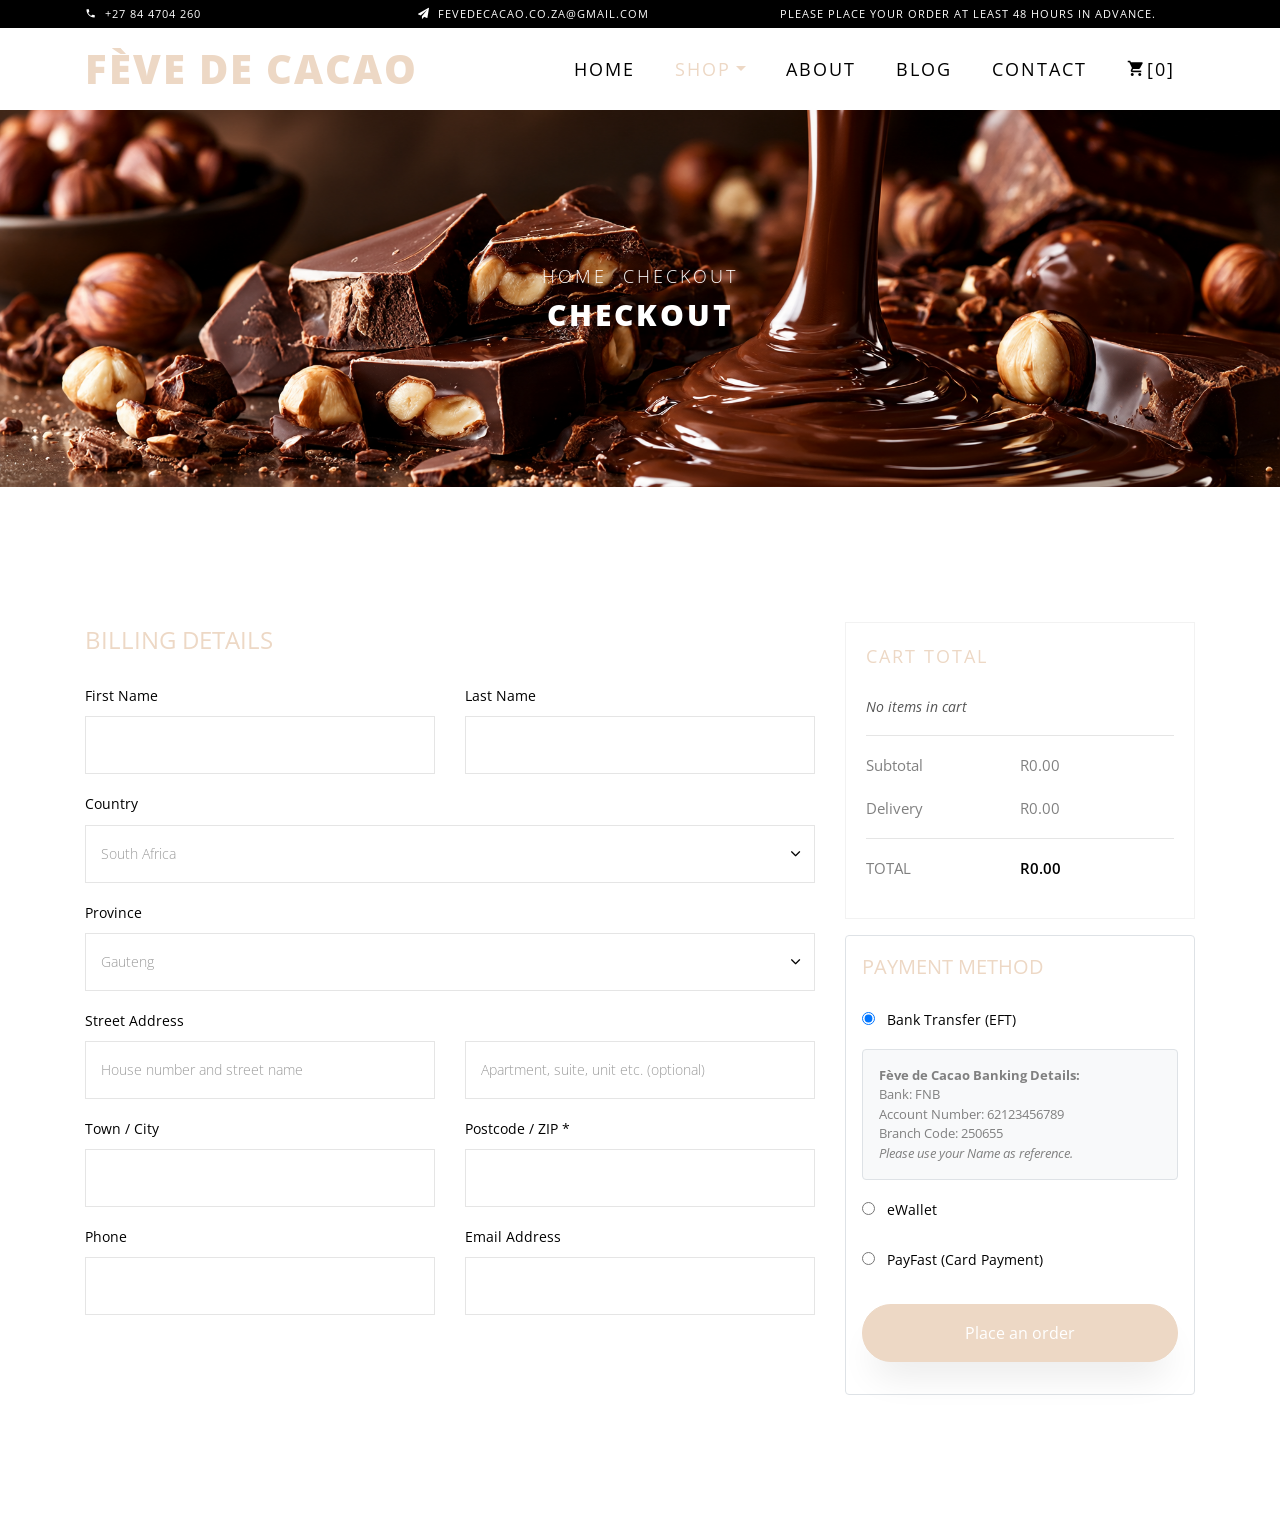
<file: checkout.html>
<!DOCTYPE html>
<html lang="en">
  <head>
    <title>Checkout</title>
    <meta charset="utf-8">
    <meta name="viewport" content="width=device-width, initial-scale=1, shrink-to-fit=no">
    
    <link href="https://fonts.googleapis.com/css?family=Open+Sans:300,400,600,700,800" rel="stylesheet">
    <link rel="stylesheet" href="css/open-iconic-bootstrap.min.css">
    <link rel="stylesheet" href="css/animate.css">
    <link rel="stylesheet" href="css/owl.carousel.min.css">
    <link rel="stylesheet" href="css/owl.theme.default.min.css">
    <link rel="stylesheet" href="css/magnific-popup.css">
    <link rel="stylesheet" href="css/aos.css">
    <link rel="stylesheet" href="css/ionicons.min.css">
    <link rel="stylesheet" href="css/bootstrap-datepicker.css">
    <link rel="stylesheet" href="css/jquery.timepicker.css">
    <link rel="stylesheet" href="css/flaticon.css">
    <link rel="stylesheet" href="css/icomoon.css">
    <link rel="stylesheet" href="css/style.css">
  </head>
  <body class="goto-here">
    <div class="py-1 bg-black">
    	<div class="container">
    		<div class="row no-gutters d-flex align-items-start align-items-center px-md-0">
	    		<div class="col-lg-12 d-block">
		    		<div class="row d-flex">
		    			<div class="col-md pr-4 d-flex topper align-items-center">
					    	<div class="icon mr-2 d-flex justify-content-center align-items-center"><span class="icon-phone2"></span></div>
						    <span class="text">+27 84 4704 260</span>
					    </div>
					    <div class="col-md pr-4 d-flex topper align-items-center">
					    	<div class="icon mr-2 d-flex justify-content-center align-items-center"><span class="icon-paper-plane"></span></div>
						    <span class="text">fevedecacao.co.za@gmail.com</span>
					    </div>
					    <div class="col-md-5 pr-4 d-flex topper align-items-center text-lg-right">
						    <span class="text">Please place your order at least 48 hours in advance.</span>
					    </div>
				    </div>
			    </div>
		    </div>
		  </div>
    </div>
    <nav class="navbar navbar-expand-lg navbar-dark ftco_navbar bg-dark ftco-navbar-light" id="ftco-navbar">
	    <div class="container">
	      <a class="navbar-brand" href="index.html">Fève de Cacao</a>
	      <button class="navbar-toggler" type="button" data-toggle="collapse" data-target="#ftco-nav" aria-controls="ftco-nav" aria-expanded="false" aria-label="Toggle navigation">
	        <span class="oi oi-menu"></span> Menu
	      </button>

	      <div class="collapse navbar-collapse" id="ftco-nav">
	        <ul class="navbar-nav ml-auto">
	          <li class="nav-item"><a href="index.html" class="nav-link">Home</a></li>
	          <li class="nav-item dropdown active">
              <a class="nav-link dropdown-toggle" href="#" id="dropdown04" data-toggle="dropdown" aria-haspopup="true" aria-expanded="false">Shop</a>
              <div class="dropdown-menu" aria-labelledby="dropdown04">
              	<a class="dropdown-item" href="shop.html">Shop</a>
                <a class="dropdown-item" href="product-single.html">Single Product</a>
                <a class="dropdown-item" href="cart.html">Cart</a>
                <a class="dropdown-item" href="checkout.html">Checkout</a>
              </div>
            </li>
	          <li class="nav-item"><a href="about.html" class="nav-link">About</a></li>
	          <li class="nav-item"><a href="blog.html" class="nav-link">Blog</a></li>
	          <li class="nav-item"><a href="contact.html" class="nav-link">Contact</a></li>
	          <li class="nav-item cta cta-colored"><a href="cart.html" class="nav-link"><span class="icon-shopping_cart"></span>[<span class="cart-count">0</span>]</a></li>
	        </ul>
	      </div>
	    </div>
	  </nav>

    <div class="hero-wrap hero-bread" style="background-image: url('images/social-media-cover.png');">
      <div class="container">
        <div class="row no-gutters slider-text align-items-center justify-content-center">
          <div class="col-md-9 ftco-animate text-center">
          	<p class="breadcrumbs"><span class="mr-2"><a href="index.html">Home</a></span> <span>Checkout</span></p>
            <h1 class="mb-0 bread">Checkout</h1>
          </div>
        </div>
      </div>
    </div>

    <section class="ftco-section">
      <div class="container">
        <!-- FormSubmit sends orders to the business email -->
        <form action="https://formsubmit.co/fevedecacao.co.za@gmail.com" method="POST" id="checkout-form" class="billing-form">
          
          <!-- FormSubmit Options -->
          <input type="hidden" name="_next" value="https://fevedecacao.co.za/thank-you.html">
          <input type="hidden" name="_subject" value="New Fève de Cacao Cake Order! 🍓">
          <input type="hidden" name="_captcha" value="false">
          
          <!-- Hidden inputs packed by our JavaScript on click -->
          <input type="hidden" name="Ordered_Items" id="hidden-order-items">
          <input type="hidden" name="Order_Total_Due" id="hidden-order-total">
          <input type="hidden" name="Chosen_Payment_Method" id="hidden-payment-method">

          <div class="row justify-content-center">
            
            <!-- Left Side: Form Details -->
            <div class="col-xl-8 ftco-animate">
              <h3 class="mb-4 billing-heading">Billing Details</h3>
              <div class="row align-items-end">
                <div class="col-md-6">
                  <div class="form-group">
                    <label for="firstname">First Name</label>
                    <input type="text" name="First_Name" class="form-control" required>
                  </div>
                </div>
                <div class="col-md-6">
                  <div class="form-group">
                    <label for="lastname">Last Name</label>
                    <input type="text" name="Last_Name" class="form-control" required>
                  </div>
                </div>
                <div class="w-100"></div>
                <div class="col-md-12">
                  <div class="form-group">
                    <label for="country">Country</label>
                    <div class="select-wrap">
                      <div class="icon"><span class="ion-ios-arrow-down"></span></div>
                      <select name="Country" id="country" class="form-control" readonly>
                        <option value="ZA">South Africa</option>
                      </select>
                    </div>
                  </div>
                </div>
                <div class="col-md-12">
                  <div class="form-group">
                    <label for="state">Province</label>
                    <div class="select-wrap">
                      <div class="icon"><span class="ion-ios-arrow-down"></span></div>
                      <select name="Province" id="state" class="form-control" required>
                        <option value="GP">Gauteng</option>
                      </select>
                    </div>
                  </div>
                </div>
                <div class="w-100"></div>
                <div class="col-md-6">
                  <div class="form-group">
                    <label for="streetaddress">Street Address</label>
                    <input type="text" name="Street_Address" class="form-control" placeholder="House number and street name" required>
                  </div>
                </div>
                <div class="col-md-6">
                  <div class="form-group">
                    <input type="text" name="Apartment_Suite_Optional" class="form-control" placeholder="Apartment, suite, unit etc. (optional)">
                  </div>
                </div>
                <div class="w-100"></div>
                <div class="col-md-6">
                  <div class="form-group">
                    <label for="towncity">Town / City</label>
                    <input type="text" name="Town_City" class="form-control" required>
                  </div>
                </div>
                <div class="col-md-6">
                  <div class="form-group">
                    <label for="postcodezip">Postcode / ZIP *</label>
                    <input type="text" name="Postal_Code" class="form-control" required>
                  </div>
                </div>
                <div class="w-100"></div>
                <div class="col-md-6">
                  <div class="form-group">
                    <label for="phone">Phone</label>
                    <input type="text" name="Phone_Number" class="form-control" required>
                  </div>
                </div>
                <div class="col-md-6">
                  <div class="form-group">
                    <label for="emailaddress">Email Address</label>
                    <input type="email" name="Email_Address" class="form-control" required>
                  </div>
                </div>
              </div>
            </div>

            <!-- Right Side Column: Sticky Cart Invoicing Sidebar -->
            <div class="col-xl-4 mt-5 mt-xl-0">
              <div class="row">
                <div class="col-md-12 cart-wrap ftco-animate">
                  <div class="cart-total mb-3">
                    <h3>Cart Total</h3>
                  </div>
                </div>
                
                <div class="col-md-12 ftco-animate">
                  <div class="payment-method p-3 bg-white border rounded">
                    <h3 class="billing-heading mb-4" style="font-size: 20px;">Payment Method</h3>
                    
                    <div class="form-group mb-3">
                      <div class="radio">
                        <label><input type="radio" name="optradio" value="eft" class="mr-2" checked> Bank Transfer (EFT)</label>
                      </div>
                      <div id="eft-details" class="payment-box p-3 bg-light border rounded mt-2" style="font-size: 13px; display: block; line-height: 1.5;">
                        <strong>Fève de Cacao Banking Details:</strong><br>
                        Bank: FNB<br>
                        Account Number: 62123456789<br>
                        Branch Code: 250655<br>
                        <em>Please use your Name as reference.</em>
                      </div>
                    </div>
                    
                    <div class="form-group mb-3">
                      <div class="radio">
                        <label><input type="radio" name="optradio" value="ewallet" class="mr-2"> eWallet</label>
                      </div>
                      <div id="ewallet-details" class="payment-box p-3 bg-light border rounded mt-2" style="font-size: 13px; display: none; line-height: 1.5;">
                        <strong>eWallet Instructions:</strong><br>
                        Send total to business cell:<br><strong>+27 84 470 4260</strong>.<br>
                        <em>Kindly email proof of payment.</em>
                      </div>
                    </div>
                    
                    <div class="form-group mb-3">
                      <div class="radio">
                        <label><input type="radio" name="optradio" value="payfast" class="mr-2"> PayFast (Card Payment)</label>
                      </div>
                      <div id="payfast-details" class="payment-box p-3 bg-light border rounded mt-2" style="font-size: 13px; display: none; line-height: 1.5;">
                        <strong>Secure Card Payment:</strong><br>
                        You will be securely redirected to PayFast to complete payment.
                      </div>
                    </div>

                    <p class="text-center mt-4">
                      <button type="submit" class="btn btn-primary py-3 px-4 w-100">Place an order</button>
                    </p>
                  </div>
                </div>
              </div>
            </div>

          </div>
        </form>
      </div>
    </section>

    <!-- Script Resource Configurations -->
    <script src="js/jquery.min.js"></script>
    <script src="js/jquery-migrate-3.0.1.min.js"></script>
    <script src="js/popper.min.js"></script>
    <script src="js/bootstrap.min.js"></script>
    <script src="js/jquery.easing.1.3.js"></script>
    <script src="js/jquery.waypoints.min.js"></script>
    <script src="js/jquery.stellar.min.js"></script>
    <script src="js/owl.carousel.min.js"></script>
    <script src="js/jquery.magnific-popup.min.js"></script>
    <script src="js/aos.js"></script>
    <script src="js/jquery.animateNumber.min.js"></script>
    <script src="js/bootstrap-datepicker.js"></script>
    <script src="js/scrollax.min.js"></script>
    <script src="js/main.js"></script>

    <!-- Custom Logic Code Wrapper -->
    <script>
      $(document).ready(function() {
        
        // 2. Load active storage memory array data into checkout totals card
        var itemData = localStorage.getItem('cart_item');
        var totalAmount = 0;
        var itemDescription = 'No items in cart';

        if (itemData) {
          var cartItem = JSON.parse(itemData);
          totalAmount = cartItem.price * cartItem.quantity;
          itemDescription = cartItem.quantity + "x " + cartItem.name;
        }

        var checkoutTotalHTML = `
          <h3 class="billing-heading mb-4">Cart Total</h3>
          <div class="d-flex mb-3" style="font-size: 14px; font-style: italic; color: #555;">
            <span>${itemDescription}</span>
          </div>
          <hr>
          <p class="d-flex">
            <span>Subtotal</span>
            <span>R${totalAmount.toFixed(2)}</span>
          </p>
          <p class="d-flex">
            <span>Delivery</span>
            <span>R0.00</span>
          </p>
          <hr>
          <p class="d-flex total-price">
            <span>Total</span>
            <span>R${totalAmount.toFixed(2)}</span>
          </p>
        `;
        $('.cart-total').html(checkoutTotalHTML);

        // 3. Control views visibility for local billing targets
        $('input[name="optradio"]').on('change', function() {
          $('#eft-details, #ewallet-details, #payfast-details').hide();
          var selectedMethod = $(this).val();
          $('#' + selectedMethod + '-details').fadeIn(200);
        });

        // 4. Capture submission form actions payload
        $('#checkout-form').on('submit', function(e) {
          var itemData = localStorage.getItem('cart_item');
          
          if (!itemData) {
            alert('Your cart is empty! Please add a product before ordering.');
            e.preventDefault();
            return false;
          }

          var cartItem = JSON.parse(itemData);
          var finalTotal = cartItem.price * cartItem.quantity;

          $('#hidden-order-items').val(cartItem.quantity + "x " + cartItem.name);
          $('#hidden-order-total').val("R" + finalTotal.toFixed(2));
          
          var paymentChecked = $('input[name="optradio"]:checked').val();
          $('#hidden-payment-method').val(paymentChecked.toUpperCase());

          localStorage.removeItem('cart_item');
        });
      });
    </script>
  </body>
</html>
</file>
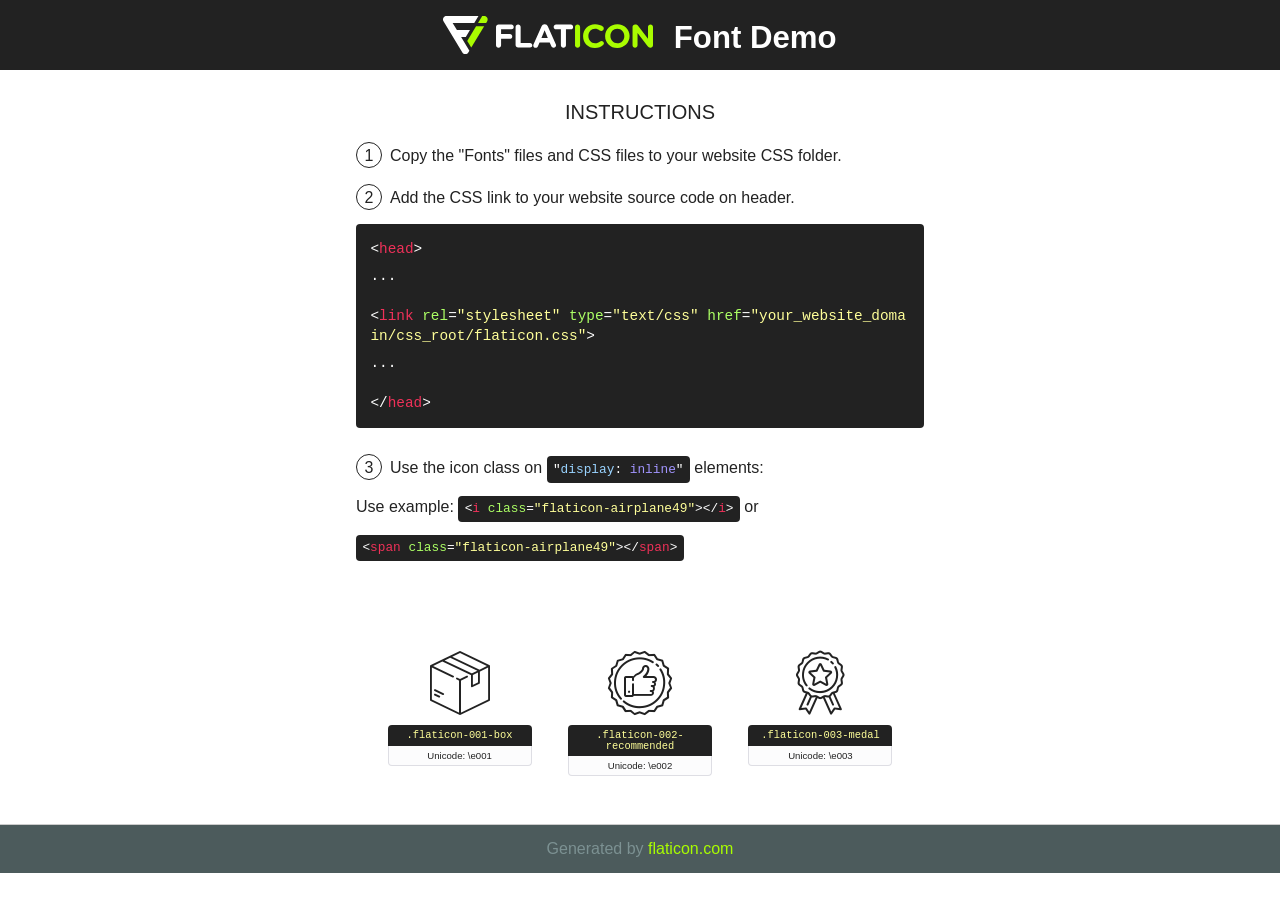
<file: fonts/flaticon/font/flaticon.html>
<!DOCTYPE html>
		<html>
		<head>
			<title>flaticon font - Generated with flaticon.com</title>
			<style>
				@font-face {
					font-family: "flaticon";
					src: url("./flaticon.eot");
					src: url("./flaticon.eot?#iefix") format("embedded-opentype"),
					url("./flaticon.woff") format("woff"),
					url("./flaticon.ttf") format("truetype"),
					url("./flaticon.svg#flaticon") format("svg");
					font-weight: normal;
					font-style: normal;
					-webkit-font-smoothing: antialiased;
					-moz-osx-font-smoothing: grayscale;
				}
				html, body, div, span, applet, object, iframe,
				h1, h2, h3, h4, h5, h6, p, blockquote, pre,
				a, abbr, acronym, address, big, cite, code,
				del, dfn, em, img, ins, kbd, q, s, samp,
				small, strike, strong, sub, sup, tt, var,
				b, u, i, center,
				dl, dt, dd, ol, ul, li,
				fieldset, form, label, legend,
				table, caption, tbody, tfoot, thead, tr, th, td,
				article, aside, canvas, details, embed,
				figure, figcaption, footer, header, hgroup,
				menu, nav, output, ruby, section, summary,
				time, mark, audio, video {
					margin: 0;
					padding: 0;
					border: 0;
					font-size: 100%;
					font: inherit;
					vertical-align: baseline;
				}
				/* HTML5 display-role reset for older browsers */
				article, aside, details, figcaption, figure,
				footer, header, hgroup, menu, nav, section {
					display: block;
				}
				body {
					line-height: 1;
				}
				ol, ul {
					list-style: none;
				}
				blockquote, q {
					quotes: none;
				}
				blockquote:before, blockquote:after,
				q:before, q:after {
					content: "";
					content: none;
				}
				table {
					border-collapse: collapse;
					border-spacing: 0;
				}
				body {
					font-family: "Varela Round", Helvetica, Arial, sans-serif;
					font-size: 16px;
					color: #222;
				}
				a {
					color: #333;
					border-bottom: 1px solid #a9fd00;
					font-weight: bold;
					text-decoration: none;
				}
    * {
				-moz-box-sizing: border-box;
				-webkit-box-sizing: border-box;
				box-sizing: border-box;
				margin: 0;
				padding: 0;
			}
			[class^="flaticon-"]:before, [class*=" flaticon-"]:before, [class^="flaticon-"]:after, [class*=" flaticon-"]:after {
				font-family: "flaticon";
				font-size: 30px;
				font-style: normal;
				margin-left: 20px;
				color: #333;
			}
			.wrapper {
				max-width: 600px;
				margin: auto;
				padding: 0 1em;
			}
			.title {
				font-size: 1.25em;
				text-align: center;
				margin-bottom: 1em;
				text-transform: uppercase;
			}
			header {
				text-align: center;
				background-color: #222;
				color: #fff;
				padding: 1em;
			}
			header .logo {
				width: 210px;
				height: 38px;
				display: inline-block;
				vertical-align: middle;
				margin-right: 1em;
				border: none;
			}
			header strong {
				font-size: 1.95em;
				font-weight: bold;
				vertical-align: middle;
				margin-top: 5px;
				display: inline-block;
			}
			.demo {
				margin: 2em auto;
				line-height: 1.25em;
			}
			.demo ul li {
				margin-bottom: 1em;
			}
			.demo ul li .num {
				color: #222;
				border-radius: 20px;
				display: inline-block;
				width: 26px;
				padding: 3px;
				height: 26px;
				text-align: center;
				margin-right: 0.5em;
				border: 1px solid #222;
			}
			.demo ul li code {
				background-color: #222;
				border-radius: 4px;
				padding: 0.25em 0.5em;
				display: inline-block;
				color: #fff;
				font-family: Consolas,Monaco,Lucida Console,Liberation Mono,DejaVu Sans Mono,Bitstream Vera Sans Mono,Courier New, monospace;
				font-weight: lighter;
				margin-top: 1em;
				font-size: 0.8em;
				word-break: break-all;
			}
			.demo ul li code.big {
				padding: 1em;
				font-size: 0.9em;
			}
			.demo ul li code .red {
				color: #EF3159;
			}
			.demo ul li code .green {
				color: #ACFF65;
			}
			.demo ul li code .yellow {
				color: #FFFF99;
			}
			.demo ul li code .blue {
				color: #99D3FF;
			}
			.demo ul li code .purple {
				color: #A295FF;
			}
			.demo ul li code .dots {
				margin-top: 0.5em;
				display: block;
			}
    #glyphs {
			border-bottom: 1px solid #ccc;
			padding: 2em 0;
			text-align: center;
		}
		.glyph {
			display: inline-block;
			width: 9em;
			margin: 1em;
			text-align: center;
			vertical-align: top;
			background: #FFF;
		}
		.glyph .glyph-icon {
			padding: 10px;
			display: block;
			font-family:"flaticon";
			font-size: 64px;
			line-height: 1;
		}
		.glyph .glyph-icon:before {
			font-size: 64px;
			color: #222;
			margin-left: 0;
		}
		.class-name {
			font-size: 0.65em;
			background-color: #222;
			color: #fff;
			border-radius: 4px 4px 0 0;
			padding: 0.5em;
			color: #FFFF99;
			font-family: Consolas,Monaco,Lucida Console,Liberation Mono,DejaVu Sans Mono,Bitstream Vera Sans Mono,Courier New, monospace;
		}
		.author-name {
			font-size: 0.6em;
			background-color: #fcfcfd;
			border: 1px solid #DEDEE4;
			border-top: 0;
			border-radius: 0 0 4px 4px;
			padding: 0.5em;
		}
		.class-name:last-child {
			font-size: 10px;
			color:#888;
		}
		.class-name:last-child a {
			font-size: 10px;
			color:#555;
		}
		.class-name:last-child a:hover {
			color:#a9fd00;
		}
		.glyph > input {
			display: block;
			width: 100px;
			margin: 5px auto;
			text-align: center;
			font-size: 12px;
			cursor: text;
		}
		.glyph > input.icon-input {
			font-family:"flaticon";
			font-size: 16px;
			margin-bottom: 10px;
		}
		.attribution .title {
			margin-top: 2em;
		}
		.attribution textarea {
			background-color: #fcfcfd;
			padding: 1em;
			border: none;
			box-shadow: none;
			border: 1px solid #DEDEE4;
			border-radius: 4px;
			resize: none;
			width: 100%;
			height: 150px;
			font-size: 0.8em;
			font-family: Consolas,Monaco,Lucida Console,Liberation Mono,DejaVu Sans Mono,Bitstream Vera Sans Mono,Courier New, monospace;
			-webkit-appearance: none;
		}
		.iconsuse {
			margin: 2em auto;
			text-align: center;
			max-width: 1200px;
		}
		.iconsuse:after {
			content: "";
			display: table;
			clear: both;
		}
		.iconsuse .image {
			float: left;
			width: 25%;
			padding: 0 1em;
		}
		.iconsuse .image p {
			margin-bottom: 1em;
		}
		.iconsuse .image span {
			display: block;
			font-size: 0.65em;
			background-color: #222;
			color: #fff;
			border-radius: 4px;
			padding: 0.5em;
			color: #FFFF99;
			margin-top: 1em;
			font-family: Consolas,Monaco,Lucida Console,Liberation Mono,DejaVu Sans Mono,Bitstream Vera Sans Mono,Courier New, monospace;
		}
    #footer {
		text-align: center;
		background-color: #4C5B5C;
		color: #7c9192;
		padding: 1em;
	}
    #footer a {
	border: none;
	color: #a9fd00;
	font-weight: normal;
}
@media (max-width: 960px) {
	.iconsuse .image {
		width: 50%;
	}
}
@media (max-width: 560px) {
	.iconsuse .image {
		width: 100%;
	}
}
</style>
<link rel="stylesheet" type="text/css" href="flaticon.css">
</head>

<body class="characters-off">

	<header>
		<a href="http://www.flaticon.com" target="_blank" class="logo">
			<svg version="1.1" xmlns="http://www.w3.org/2000/svg" xmlns:xlink="http://www.w3.org/1999/xlink" xmlns:a="http://ns.adobe.com/AdobeSVGViewerExtensions/3.0/" viewBox="0 0 560.875 102.036" enable-background="new 0 0 560.875 102.036" xml:space="preserve">
				<defs>
				</defs>
				<g>
					<g class="letters">
						<path fill="#ffffff" d="M141.596,29.675c0-3.777,2.985-6.767,6.764-6.767h34.438c3.426,0,6.15,2.728,6.15,6.15
						c0,3.43-2.724,6.149-6.15,6.149h-27.674v13.091h23.719c3.429,0,6.151,2.724,6.151,6.15c0,3.43-2.723,6.149-6.151,6.149h-23.719
						v17.574c0,3.773-2.986,6.761-6.764,6.761c-3.779,0-6.764-2.989-6.764-6.761V29.675z"></path>
						<path fill="#ffffff" d="M193.844,29.149c0-3.781,2.985-6.767,6.764-6.767c3.776,0,6.763,2.985,6.763,6.767v42.957h25.039
						c3.426,0,6.149,2.726,6.149,6.153c0,3.425-2.723,6.15-6.149,6.15h-31.802c-3.779,0-6.764-2.986-6.764-6.768V29.149z"></path>
						<path fill="#ffffff" d="M241.891,75.71l21.438-48.407c1.492-3.341,4.215-5.357,7.906-5.357h0.792
						c3.686,0,6.323,2.017,7.815,5.357l21.439,48.407c0.436,0.967,0.701,1.845,0.701,2.723c0,3.602-2.809,6.501-6.414,6.501
						c-3.161,0-5.269-1.845-6.499-4.655l-4.132-9.661h-27.059l-4.301,10.102c-1.144,2.631-3.426,4.214-6.237,4.214
						c-3.517,0-6.24-2.81-6.24-6.325C241.1,77.64,241.451,76.677,241.891,75.71z M279.932,58.666l-8.521-20.297l-8.526,20.297H279.932
						z"></path>
						<path fill="#ffffff" d="M314.864,35.387H301.86c-3.429,0-6.239-2.813-6.239-6.238c0-3.429,2.811-6.24,6.239-6.24h39.533
						c3.426,0,6.237,2.811,6.237,6.24c0,3.425-2.811,6.238-6.237,6.238h-13.001v42.785c0,3.773-2.99,6.761-6.764,6.761
						c-3.779,0-6.764-2.989-6.764-6.761V35.387z"></path>
						<path fill="#A9FD00" d="M352.615,29.149c0-3.781,2.985-6.767,6.767-6.767c3.774,0,6.761,2.985,6.761,6.767v49.024
						c0,3.773-2.987,6.761-6.761,6.761c-3.781,0-6.767-2.989-6.767-6.761V29.149z"></path>
						<path fill="#A9FD00" d="M374.132,53.836v-0.179c0-17.481,13.178-31.801,32.065-31.801c9.22,0,15.459,2.458,20.557,6.238
						c1.402,1.054,2.637,2.985,2.637,5.357c0,3.692-2.985,6.59-6.681,6.59c-1.845,0-3.071-0.702-4.044-1.319
						c-3.776-2.813-7.729-4.393-12.562-4.393c-10.364,0-17.831,8.611-17.831,19.154v0.173c0,10.542,7.291,19.329,17.831,19.329
						c5.715,0,9.492-1.756,13.359-4.834c1.049-0.874,2.458-1.491,4.039-1.491c3.429,0,6.325,2.813,6.325,6.236
						c0,2.106-1.056,3.78-2.282,4.834c-5.539,4.834-12.036,7.733-21.878,7.733C387.572,85.464,374.132,71.493,374.132,53.836z"></path>
						<path fill="#A9FD00" d="M433.009,53.836v-0.179c0-17.481,13.79-31.801,32.766-31.801c18.981,0,32.592,14.143,32.592,31.628v0.173
						c0,17.483-13.785,31.807-32.769,31.807C446.625,85.464,433.009,71.32,433.009,53.836z M484.224,53.836v-0.179
						c0-10.539-7.725-19.326-18.626-19.326c-10.893,0-18.449,8.611-18.449,19.154v0.173c0,10.542,7.73,19.329,18.626,19.329
						C476.676,72.986,484.224,64.378,484.224,53.836z"></path>
						<path fill="#A9FD00" d="M506.233,29.321c0-3.774,2.99-6.763,6.767-6.763h1.401c3.252,0,5.183,1.583,7.029,3.953l26.093,34.265
						V29.059c0-3.692,2.99-6.677,6.681-6.677c3.683,0,6.671,2.985,6.671,6.677v48.934c0,3.78-2.987,6.765-6.764,6.765h-0.436
						c-3.257,0-5.188-1.581-7.034-3.953l-27.056-35.492v32.944c0,3.687-2.985,6.676-6.678,6.676c-3.683,0-6.673-2.989-6.673-6.676
						V29.321z"></path>
					</g>
					<g class="insignia">
						<path fill="#ffffff" d="M48.372,56.137h12.517l11.156-18.537H37.186L25.688,18.539h57.825L94.668,0H9.271
						C5.925,0,2.842,1.801,1.198,4.716c-1.644,2.907-1.593,6.482,0.134,9.343l50.38,83.501c1.678,2.781,4.689,4.476,7.938,4.476
						c3.246,0,6.257-1.695,7.935-4.476l2.898-4.804L48.372,56.137z"></path>
						<g class="i">
							<path fill="#A9FD00" d="M93.575,18.539h0.031v0.004l21.652,0.004l2.705-4.488c1.727-2.861,1.778-6.436,0.133-9.343
							C116.454,1.801,113.371,0,110.026,0h-5.294L93.575,18.539z"></path>
							<polygon fill="#A9FD00" points="88.291,27.356 64.725,66.486 75.519,84.404 109.942,27.356"></polygon>
						</g>
					</g>
				</g>
			</svg>
		</a>
		<strong>Font Demo</strong>
	</header>


	<section class="demo wrapper">

		<p class="title">Instructions</p>

		<ul>
			<li>
				<span class="num">1</span>Copy the "Fonts" files and CSS files to your website CSS folder.
			</li>
			<li>
				<span class="num">2</span>Add the CSS link to your website source code on header.
				<code class="big">
					&lt;<span class="red">head</span>&gt;
					<br/><span class="dots">...</span>
					<br/>&lt;<span class="red">link</span> <span class="green">rel</span>=<span class="yellow">"stylesheet"</span> <span class="green">type</span>=<span class="yellow">"text/css"</span> <span class="green">href</span>=<span class="yellow">"your_website_domain/css_root/flaticon.css"</span>&gt;
					<br/><span class="dots">...</span>
					<br/>&lt;/<span class="red">head</span>&gt;
				</code>
			</li>

			<li>
				<p>
					<span class="num">3</span>Use the icon class on <code>"<span class="blue">display</span>:<span class="purple"> inline</span>"</code> elements:
					<br />
					Use example: <code>&lt;<span class="red">i</span> <span class="green">class</span>=<span class="yellow">&quot;flaticon-airplane49&quot;</span>&gt;&lt;/<span class="red">i</span>&gt;</code> or <code>&lt;<span class="red">span</span> <span class="green">class</span>=<span class="yellow">&quot;flaticon-airplane49&quot;</span>&gt;&lt;/<span class="red">span</span>&gt;</code>
				</li>
			</ul>

		</section>

		<section id="glyphs"><div class="glyph"><div class="glyph-icon flaticon-001-box"></div>
				<div class="class-name">.flaticon-001-box</div>
				<div class="author-name">Unicode: \e001</div>
			</div> <div class="glyph"><div class="glyph-icon flaticon-002-recommended"></div>
				<div class="class-name">.flaticon-002-recommended</div>
				<div class="author-name">Unicode: \e002</div>
			</div> <div class="glyph"><div class="glyph-icon flaticon-003-medal"></div>
				<div class="class-name">.flaticon-003-medal</div>
				<div class="author-name">Unicode: \e003</div>
			</div> </section>
		<div id="footer">
			<div>Generated by <a href="http://www.flaticon.com">flaticon.com</a></div>
		</div>
	</body>
	</html>
</file>
<file: css/flaticon.css>
/*
  	Flaticon icon font: Flaticon
  	Creation date: 12/08/2018 13:24
  	*/


@font-face {
  font-family: "Flaticon";
  src: url("../fonts/flaticon/font/Flaticon.eot");
  src: url("../fonts/flaticon/font/Flaticon.eot?#iefix") format("embedded-opentype"),
       url("../fonts/flaticon/font/Flaticon.woff") format("woff"),
       url("../fonts/flaticon/font/Flaticon.ttf") format("truetype"),
       url("../fonts/flaticon/font/Flaticon.svg#Flaticon") format("svg");
  font-weight: normal;
  font-style: normal;
}

@media screen and (-webkit-min-device-pixel-ratio:0) {
  @font-face {
    font-family: "Flaticon";
    src: url("../fonts/flaticon/font/Flaticon.svg#Flaticon") format("svg");
  }
}

[class^="flaticon-"]:before, [class*=" flaticon-"]:before,
[class^="flaticon-"]:after, [class*=" flaticon-"]:after {   
  font-family: Flaticon;
  font-style: normal;
  font-weight: normal;
  font-variant: normal;
  text-transform: none;
  line-height: 1;

  /* Better Font Rendering =========== */
  -webkit-font-smoothing: antialiased;
  -moz-osx-font-smoothing: grayscale;
}

.flaticon-001-box:before {
	content: "\e001";
}
.flaticon-002-recommended:before {
	content: "\e002";
}
.flaticon-003-medal:before {
	content: "\e003";
}
</file>
<file: css/icomoon.css>
@font-face {
  font-family: 'icomoon';
  src:  url('../fonts/icomoon/icomoon.eot?6tt51o');
  src:  url('../fonts/icomoon/icomoon.eot?6tt51o#iefix') format('embedded-opentype'),
    url('../fonts/icomoon/icomoon.ttf?6tt51o') format('truetype'),
    url('../fonts/icomoon/icomoon.woff?6tt51o') format('woff'),
    url('../fonts/icomoon/icomoon.svg?6tt51o#icomoon') format('svg');
  font-weight: normal;
  font-style: normal;
}

[class^="icon-"], [class*=" icon-"] {
  /* use !important to prevent issues with browser extensions that change fonts */
  font-family: 'icomoon' !important;
  speak: none;
  font-style: normal;
  font-weight: normal;
  font-variant: normal;
  text-transform: none;
  line-height: 1;

  /* Better Font Rendering =========== */
  -webkit-font-smoothing: antialiased;
  -moz-osx-font-smoothing: grayscale;
}

.icon-asterisk:before {
  content: "\f069";
}
.icon-plus:before {
  content: "\f067";
}
.icon-question:before {
  content: "\f128";
}
.icon-minus:before {
  content: "\f068";
}
.icon-glass:before {
  content: "\f000";
}
.icon-music:before {
  content: "\f001";
}
.icon-search:before {
  content: "\f002";
}
.icon-envelope-o:before {
  content: "\f003";
}
.icon-heart:before {
  content: "\f004";
}
.icon-star:before {
  content: "\f005";
}
.icon-star-o:before {
  content: "\f006";
}
.icon-user:before {
  content: "\f007";
}
.icon-film:before {
  content: "\f008";
}
.icon-th-large:before {
  content: "\f009";
}
.icon-th:before {
  content: "\f00a";
}
.icon-th-list:before {
  content: "\f00b";
}
.icon-check:before {
  content: "\f00c";
}
.icon-close:before {
  content: "\f00d";
}
.icon-remove:before {
  content: "\f00d";
}
.icon-times:before {
  content: "\f00d";
}
.icon-search-plus:before {
  content: "\f00e";
}
.icon-search-minus:before {
  content: "\f010";
}
.icon-power-off:before {
  content: "\f011";
}
.icon-signal:before {
  content: "\f012";
}
.icon-cog:before {
  content: "\f013";
}
.icon-gear:before {
  content: "\f013";
}
.icon-trash-o:before {
  content: "\f014";
}
.icon-home:before {
  content: "\f015";
}
.icon-file-o:before {
  content: "\f016";
}
.icon-clock-o:before {
  content: "\f017";
}
.icon-road:before {
  content: "\f018";
}
.icon-download:before {
  content: "\f019";
}
.icon-arrow-circle-o-down:before {
  content: "\f01a";
}
.icon-arrow-circle-o-up:before {
  content: "\f01b";
}
.icon-inbox:before {
  content: "\f01c";
}
.icon-play-circle-o:before {
  content: "\f01d";
}
.icon-repeat:before {
  content: "\f01e";
}
.icon-rotate-right:before {
  content: "\f01e";
}
.icon-refresh:before {
  content: "\f021";
}
.icon-list-alt:before {
  content: "\f022";
}
.icon-lock:before {
  content: "\f023";
}
.icon-flag:before {
  content: "\f024";
}
.icon-headphones:before {
  content: "\f025";
}
.icon-volume-off:before {
  content: "\f026";
}
.icon-volume-down:before {
  content: "\f027";
}
.icon-volume-up:before {
  content: "\f028";
}
.icon-qrcode:before {
  content: "\f029";
}
.icon-barcode:before {
  content: "\f02a";
}
.icon-tag:before {
  content: "\f02b";
}
.icon-tags:before {
  content: "\f02c";
}
.icon-book:before {
  content: "\f02d";
}
.icon-bookmark:before {
  content: "\f02e";
}
.icon-print:before {
  content: "\f02f";
}
.icon-camera:before {
  content: "\f030";
}
.icon-font:before {
  content: "\f031";
}
.icon-bold:before {
  content: "\f032";
}
.icon-italic:before {
  content: "\f033";
}
.icon-text-height:before {
  content: "\f034";
}
.icon-text-width:before {
  content: "\f035";
}
.icon-align-left:before {
  content: "\f036";
}
.icon-align-center:before {
  content: "\f037";
}
.icon-align-right:before {
  content: "\f038";
}
.icon-align-justify:before {
  content: "\f039";
}
.icon-list:before {
  content: "\f03a";
}
.icon-dedent:before {
  content: "\f03b";
}
.icon-outdent:before {
  content: "\f03b";
}
.icon-indent:before {
  content: "\f03c";
}
.icon-video-camera:before {
  content: "\f03d";
}
.icon-image:before {
  content: "\f03e";
}
.icon-photo:before {
  content: "\f03e";
}
.icon-picture-o:before {
  content: "\f03e";
}
.icon-pencil:before {
  content: "\f040";
}
.icon-map-marker:before {
  content: "\f041";
}
.icon-adjust:before {
  content: "\f042";
}
.icon-tint:before {
  content: "\f043";
}
.icon-edit:before {
  content: "\f044";
}
.icon-pencil-square-o:before {
  content: "\f044";
}
.icon-share-square-o:before {
  content: "\f045";
}
.icon-check-square-o:before {
  content: "\f046";
}
.icon-arrows:before {
  content: "\f047";
}
.icon-step-backward:before {
  content: "\f048";
}
.icon-fast-backward:before {
  content: "\f049";
}
.icon-backward:before {
  content: "\f04a";
}
.icon-play:before {
  content: "\f04b";
}
.icon-pause:before {
  content: "\f04c";
}
.icon-stop:before {
  content: "\f04d";
}
.icon-forward:before {
  content: "\f04e";
}
.icon-fast-forward:before {
  content: "\f050";
}
.icon-step-forward:before {
  content: "\f051";
}
.icon-eject:before {
  content: "\f052";
}
.icon-chevron-left:before {
  content: "\f053";
}
.icon-chevron-right:before {
  content: "\f054";
}
.icon-plus-circle:before {
  content: "\f055";
}
.icon-minus-circle:before {
  content: "\f056";
}
.icon-times-circle:before {
  content: "\f057";
}
.icon-check-circle:before {
  content: "\f058";
}
.icon-question-circle:before {
  content: "\f059";
}
.icon-info-circle:before {
  content: "\f05a";
}
.icon-crosshairs:before {
  content: "\f05b";
}
.icon-times-circle-o:before {
  content: "\f05c";
}
.icon-check-circle-o:before {
  content: "\f05d";
}
.icon-ban:before {
  content: "\f05e";
}
.icon-arrow-left:before {
  content: "\f060";
}
.icon-arrow-right:before {
  content: "\f061";
}
.icon-arrow-up:before {
  content: "\f062";
}
.icon-arrow-down:before {
  content: "\f063";
}
.icon-mail-forward:before {
  content: "\f064";
}
.icon-share:before {
  content: "\f064";
}
.icon-expand:before {
  content: "\f065";
}
.icon-compress:before {
  content: "\f066";
}
.icon-exclamation-circle:before {
  content: "\f06a";
}
.icon-gift:before {
  content: "\f06b";
}
.icon-leaf:before {
  content: "\f06c";
}
.icon-fire:before {
  content: "\f06d";
}
.icon-eye:before {
  content: "\f06e";
}
.icon-eye-slash:before {
  content: "\f070";
}
.icon-exclamation-triangle:before {
  content: "\f071";
}
.icon-warning:before {
  content: "\f071";
}
.icon-plane:before {
  content: "\f072";
}
.icon-calendar:before {
  content: "\f073";
}
.icon-random:before {
  content: "\f074";
}
.icon-comment:before {
  content: "\f075";
}
.icon-magnet:before {
  content: "\f076";
}
.icon-chevron-up:before {
  content: "\f077";
}
.icon-chevron-down:before {
  content: "\f078";
}
.icon-retweet:before {
  content: "\f079";
}
.icon-shopping-cart:before {
  content: "\f07a";
}
.icon-folder:before {
  content: "\f07b";
}
.icon-folder-open:before {
  content: "\f07c";
}
.icon-arrows-v:before {
  content: "\f07d";
}
.icon-arrows-h:before {
  content: "\f07e";
}
.icon-bar-chart:before {
  content: "\f080";
}
.icon-bar-chart-o:before {
  content: "\f080";
}
.icon-twitter-square:before {
  content: "\f081";
}
.icon-facebook-square:before {
  content: "\f082";
}
.icon-camera-retro:before {
  content: "\f083";
}
.icon-key:before {
  content: "\f084";
}
.icon-cogs:before {
  content: "\f085";
}
.icon-gears:before {
  content: "\f085";
}
.icon-comments:before {
  content: "\f086";
}
.icon-thumbs-o-up:before {
  content: "\f087";
}
.icon-thumbs-o-down:before {
  content: "\f088";
}
.icon-star-half:before {
  content: "\f089";
}
.icon-heart-o:before {
  content: "\f08a";
}
.icon-sign-out:before {
  content: "\f08b";
}
.icon-linkedin-square:before {
  content: "\f08c";
}
.icon-thumb-tack:before {
  content: "\f08d";
}
.icon-external-link:before {
  content: "\f08e";
}
.icon-sign-in:before {
  content: "\f090";
}
.icon-trophy:before {
  content: "\f091";
}
.icon-github-square:before {
  content: "\f092";
}
.icon-upload:before {
  content: "\f093";
}
.icon-lemon-o:before {
  content: "\f094";
}
.icon-phone:before {
  content: "\f095";
}
.icon-square-o:before {
  content: "\f096";
}
.icon-bookmark-o:before {
  content: "\f097";
}
.icon-phone-square:before {
  content: "\f098";
}
.icon-twitter:before {
  content: "\f099";
}
.icon-facebook:before {
  content: "\f09a";
}
.icon-facebook-f:before {
  content: "\f09a";
}
.icon-github:before {
  content: "\f09b";
}
.icon-unlock:before {
  content: "\f09c";
}
.icon-credit-card:before {
  content: "\f09d";
}
.icon-feed:before {
  content: "\f09e";
}
.icon-rss:before {
  content: "\f09e";
}
.icon-hdd-o:before {
  content: "\f0a0";
}
.icon-bullhorn:before {
  content: "\f0a1";
}
.icon-bell-o:before {
  content: "\f0a2";
}
.icon-certificate:before {
  content: "\f0a3";
}
.icon-hand-o-right:before {
  content: "\f0a4";
}
.icon-hand-o-left:before {
  content: "\f0a5";
}
.icon-hand-o-up:before {
  content: "\f0a6";
}
.icon-hand-o-down:before {
  content: "\f0a7";
}
.icon-arrow-circle-left:before {
  content: "\f0a8";
}
.icon-arrow-circle-right:before {
  content: "\f0a9";
}
.icon-arrow-circle-up:before {
  content: "\f0aa";
}
.icon-arrow-circle-down:before {
  content: "\f0ab";
}
.icon-globe:before {
  content: "\f0ac";
}
.icon-wrench:before {
  content: "\f0ad";
}
.icon-tasks:before {
  content: "\f0ae";
}
.icon-filter:before {
  content: "\f0b0";
}
.icon-briefcase:before {
  content: "\f0b1";
}
.icon-arrows-alt:before {
  content: "\f0b2";
}
.icon-group:before {
  content: "\f0c0";
}
.icon-users:before {
  content: "\f0c0";
}
.icon-chain:before {
  content: "\f0c1";
}
.icon-link:before {
  content: "\f0c1";
}
.icon-cloud:before {
  content: "\f0c2";
}
.icon-flask:before {
  content: "\f0c3";
}
.icon-cut:before {
  content: "\f0c4";
}
.icon-scissors:before {
  content: "\f0c4";
}
.icon-copy:before {
  content: "\f0c5";
}
.icon-files-o:before {
  content: "\f0c5";
}
.icon-paperclip:before {
  content: "\f0c6";
}
.icon-floppy-o:before {
  content: "\f0c7";
}
.icon-save:before {
  content: "\f0c7";
}
.icon-square:before {
  content: "\f0c8";
}
.icon-bars:before {
  content: "\f0c9";
}
.icon-navicon:before {
  content: "\f0c9";
}
.icon-reorder:before {
  content: "\f0c9";
}
.icon-list-ul:before {
  content: "\f0ca";
}
.icon-list-ol:before {
  content: "\f0cb";
}
.icon-strikethrough:before {
  content: "\f0cc";
}
.icon-underline:before {
  content: "\f0cd";
}
.icon-table:before {
  content: "\f0ce";
}
.icon-magic:before {
  content: "\f0d0";
}
.icon-truck:before {
  content: "\f0d1";
}
.icon-pinterest:before {
  content: "\f0d2";
}
.icon-pinterest-square:before {
  content: "\f0d3";
}
.icon-google-plus-square:before {
  content: "\f0d4";
}
.icon-google-plus:before {
  content: "\f0d5";
}
.icon-money:before {
  content: "\f0d6";
}
.icon-caret-down:before {
  content: "\f0d7";
}
.icon-caret-up:before {
  content: "\f0d8";
}
.icon-caret-left:before {
  content: "\f0d9";
}
.icon-caret-right:before {
  content: "\f0da";
}
.icon-columns:before {
  content: "\f0db";
}
.icon-sort:before {
  content: "\f0dc";
}
.icon-unsorted:before {
  content: "\f0dc";
}
.icon-sort-desc:before {
  content: "\f0dd";
}
.icon-sort-down:before {
  content: "\f0dd";
}
.icon-sort-asc:before {
  content: "\f0de";
}
.icon-sort-up:before {
  content: "\f0de";
}
.icon-envelope:before {
  content: "\f0e0";
}
.icon-linkedin:before {
  content: "\f0e1";
}
.icon-rotate-left:before {
  content: "\f0e2";
}
.icon-undo:before {
  content: "\f0e2";
}
.icon-gavel:before {
  content: "\f0e3";
}
.icon-legal:before {
  content: "\f0e3";
}
.icon-dashboard:before {
  content: "\f0e4";
}
.icon-tachometer:before {
  content: "\f0e4";
}
.icon-comment-o:before {
  content: "\f0e5";
}
.icon-comments-o:before {
  content: "\f0e6";
}
.icon-bolt:before {
  content: "\f0e7";
}
.icon-flash:before {
  content: "\f0e7";
}
.icon-sitemap:before {
  content: "\f0e8";
}
.icon-umbrella:before {
  content: "\f0e9";
}
.icon-clipboard:before {
  content: "\f0ea";
}
.icon-paste:before {
  content: "\f0ea";
}
.icon-lightbulb-o:before {
  content: "\f0eb";
}
.icon-exchange:before {
  content: "\f0ec";
}
.icon-cloud-download:before {
  content: "\f0ed";
}
.icon-cloud-upload:before {
  content: "\f0ee";
}
.icon-user-md:before {
  content: "\f0f0";
}
.icon-stethoscope:before {
  content: "\f0f1";
}
.icon-suitcase:before {
  content: "\f0f2";
}
.icon-bell:before {
  content: "\f0f3";
}
.icon-coffee:before {
  content: "\f0f4";
}
.icon-cutlery:before {
  content: "\f0f5";
}
.icon-file-text-o:before {
  content: "\f0f6";
}
.icon-building-o:before {
  content: "\f0f7";
}
.icon-hospital-o:before {
  content: "\f0f8";
}
.icon-ambulance:before {
  content: "\f0f9";
}
.icon-medkit:before {
  content: "\f0fa";
}
.icon-fighter-jet:before {
  content: "\f0fb";
}
.icon-beer:before {
  content: "\f0fc";
}
.icon-h-square:before {
  content: "\f0fd";
}
.icon-plus-square:before {
  content: "\f0fe";
}
.icon-angle-double-left:before {
  content: "\f100";
}
.icon-angle-double-right:before {
  content: "\f101";
}
.icon-angle-double-up:before {
  content: "\f102";
}
.icon-angle-double-down:before {
  content: "\f103";
}
.icon-angle-left:before {
  content: "\f104";
}
.icon-angle-right:before {
  content: "\f105";
}
.icon-angle-up:before {
  content: "\f106";
}
.icon-angle-down:before {
  content: "\f107";
}
.icon-desktop:before {
  content: "\f108";
}
.icon-laptop:before {
  content: "\f109";
}
.icon-tablet:before {
  content: "\f10a";
}
.icon-mobile:before {
  content: "\f10b";
}
.icon-mobile-phone:before {
  content: "\f10b";
}
.icon-circle-o:before {
  content: "\f10c";
}
.icon-quote-left:before {
  content: "\f10d";
}
.icon-quote-right:before {
  content: "\f10e";
}
.icon-spinner:before {
  content: "\f110";
}
.icon-circle:before {
  content: "\f111";
}
.icon-mail-reply:before {
  content: "\f112";
}
.icon-reply:before {
  content: "\f112";
}
.icon-github-alt:before {
  content: "\f113";
}
.icon-folder-o:before {
  content: "\f114";
}
.icon-folder-open-o:before {
  content: "\f115";
}
.icon-smile-o:before {
  content: "\f118";
}
.icon-frown-o:before {
  content: "\f119";
}
.icon-meh-o:before {
  content: "\f11a";
}
.icon-gamepad:before {
  content: "\f11b";
}
.icon-keyboard-o:before {
  content: "\f11c";
}
.icon-flag-o:before {
  content: "\f11d";
}
.icon-flag-checkered:before {
  content: "\f11e";
}
.icon-terminal:before {
  content: "\f120";
}
.icon-code:before {
  content: "\f121";
}
.icon-mail-reply-all:before {
  content: "\f122";
}
.icon-reply-all:before {
  content: "\f122";
}
.icon-star-half-empty:before {
  content: "\f123";
}
.icon-star-half-full:before {
  content: "\f123";
}
.icon-star-half-o:before {
  content: "\f123";
}
.icon-location-arrow:before {
  content: "\f124";
}
.icon-crop:before {
  content: "\f125";
}
.icon-code-fork:before {
  content: "\f126";
}
.icon-chain-broken:before {
  content: "\f127";
}
.icon-unlink:before {
  content: "\f127";
}
.icon-info:before {
  content: "\f129";
}
.icon-exclamation:before {
  content: "\f12a";
}
.icon-superscript:before {
  content: "\f12b";
}
.icon-subscript:before {
  content: "\f12c";
}
.icon-eraser:before {
  content: "\f12d";
}
.icon-puzzle-piece:before {
  content: "\f12e";
}
.icon-microphone:before {
  content: "\f130";
}
.icon-microphone-slash:before {
  content: "\f131";
}
.icon-shield:before {
  content: "\f132";
}
.icon-calendar-o:before {
  content: "\f133";
}
.icon-fire-extinguisher:before {
  content: "\f134";
}
.icon-rocket:before {
  content: "\f135";
}
.icon-maxcdn:before {
  content: "\f136";
}
.icon-chevron-circle-left:before {
  content: "\f137";
}
.icon-chevron-circle-right:before {
  content: "\f138";
}
.icon-chevron-circle-up:before {
  content: "\f139";
}
.icon-chevron-circle-down:before {
  content: "\f13a";
}
.icon-html5:before {
  content: "\f13b";
}
.icon-css3:before {
  content: "\f13c";
}
.icon-anchor:before {
  content: "\f13d";
}
.icon-unlock-alt:before {
  content: "\f13e";
}
.icon-bullseye:before {
  content: "\f140";
}
.icon-ellipsis-h:before {
  content: "\f141";
}
.icon-ellipsis-v:before {
  content: "\f142";
}
.icon-rss-square:before {
  content: "\f143";
}
.icon-play-circle:before {
  content: "\f144";
}
.icon-ticket:before {
  content: "\f145";
}
.icon-minus-square:before {
  content: "\f146";
}
.icon-minus-square-o:before {
  content: "\f147";
}
.icon-level-up:before {
  content: "\f148";
}
.icon-level-down:before {
  content: "\f149";
}
.icon-check-square:before {
  content: "\f14a";
}
.icon-pencil-square:before {
  content: "\f14b";
}
.icon-external-link-square:before {
  content: "\f14c";
}
.icon-share-square:before {
  content: "\f14d";
}
.icon-compass:before {
  content: "\f14e";
}
.icon-caret-square-o-down:before {
  content: "\f150";
}
.icon-toggle-down:before {
  content: "\f150";
}
.icon-caret-square-o-up:before {
  content: "\f151";
}
.icon-toggle-up:before {
  content: "\f151";
}
.icon-caret-square-o-right:before {
  content: "\f152";
}
.icon-toggle-right:before {
  content: "\f152";
}
.icon-eur:before {
  content: "\f153";
}
.icon-euro:before {
  content: "\f153";
}
.icon-gbp:before {
  content: "\f154";
}
.icon-dollar:before {
  content: "\f155";
}
.icon-usd:before {
  content: "\f155";
}
.icon-inr:before {
  content: "\f156";
}
.icon-rupee:before {
  content: "\f156";
}
.icon-cny:before {
  content: "\f157";
}
.icon-jpy:before {
  content: "\f157";
}
.icon-rmb:before {
  content: "\f157";
}
.icon-yen:before {
  content: "\f157";
}
.icon-rouble:before {
  content: "\f158";
}
.icon-rub:before {
  content: "\f158";
}
.icon-ruble:before {
  content: "\f158";
}
.icon-krw:before {
  content: "\f159";
}
.icon-won:before {
  content: "\f159";
}
.icon-bitcoin:before {
  content: "\f15a";
}
.icon-btc:before {
  content: "\f15a";
}
.icon-file:before {
  content: "\f15b";
}
.icon-file-text:before {
  content: "\f15c";
}
.icon-sort-alpha-asc:before {
  content: "\f15d";
}
.icon-sort-alpha-desc:before {
  content: "\f15e";
}
.icon-sort-amount-asc:before {
  content: "\f160";
}
.icon-sort-amount-desc:before {
  content: "\f161";
}
.icon-sort-numeric-asc:before {
  content: "\f162";
}
.icon-sort-numeric-desc:before {
  content: "\f163";
}
.icon-thumbs-up:before {
  content: "\f164";
}
.icon-thumbs-down:before {
  content: "\f165";
}
.icon-youtube-square:before {
  content: "\f166";
}
.icon-youtube:before {
  content: "\f167";
}
.icon-xing:before {
  content: "\f168";
}
.icon-xing-square:before {
  content: "\f169";
}
.icon-youtube-play:before {
  content: "\f16a";
}
.icon-dropbox:before {
  content: "\f16b";
}
.icon-stack-overflow:before {
  content: "\f16c";
}
.icon-instagram:before {
  content: "\f16d";
}
.icon-flickr:before {
  content: "\f16e";
}
.icon-adn:before {
  content: "\f170";
}
.icon-bitbucket:before {
  content: "\f171";
}
.icon-bitbucket-square:before {
  content: "\f172";
}
.icon-tumblr:before {
  content: "\f173";
}
.icon-tumblr-square:before {
  content: "\f174";
}
.icon-long-arrow-down:before {
  content: "\f175";
}
.icon-long-arrow-up:before {
  content: "\f176";
}
.icon-long-arrow-left:before {
  content: "\f177";
}
.icon-long-arrow-right:before {
  content: "\f178";
}
.icon-apple:before {
  content: "\f179";
}
.icon-windows:before {
  content: "\f17a";
}
.icon-android:before {
  content: "\f17b";
}
.icon-linux:before {
  content: "\f17c";
}
.icon-dribbble:before {
  content: "\f17d";
}
.icon-skype:before {
  content: "\f17e";
}
.icon-foursquare:before {
  content: "\f180";
}
.icon-trello:before {
  content: "\f181";
}
.icon-female:before {
  content: "\f182";
}
.icon-male:before {
  content: "\f183";
}
.icon-gittip:before {
  content: "\f184";
}
.icon-gratipay:before {
  content: "\f184";
}
.icon-sun-o:before {
  content: "\f185";
}
.icon-moon-o:before {
  content: "\f186";
}
.icon-archive:before {
  content: "\f187";
}
.icon-bug:before {
  content: "\f188";
}
.icon-vk:before {
  content: "\f189";
}
.icon-weibo:before {
  content: "\f18a";
}
.icon-renren:before {
  content: "\f18b";
}
.icon-pagelines:before {
  content: "\f18c";
}
.icon-stack-exchange:before {
  content: "\f18d";
}
.icon-arrow-circle-o-right:before {
  content: "\f18e";
}
.icon-arrow-circle-o-left:before {
  content: "\f190";
}
.icon-caret-square-o-left:before {
  content: "\f191";
}
.icon-toggle-left:before {
  content: "\f191";
}
.icon-dot-circle-o:before {
  content: "\f192";
}
.icon-wheelchair:before {
  content: "\f193";
}
.icon-vimeo-square:before {
  content: "\f194";
}
.icon-try:before {
  content: "\f195";
}
.icon-turkish-lira:before {
  content: "\f195";
}
.icon-plus-square-o:before {
  content: "\f196";
}
.icon-space-shuttle:before {
  content: "\f197";
}
.icon-slack:before {
  content: "\f198";
}
.icon-envelope-square:before {
  content: "\f199";
}
.icon-wordpress:before {
  content: "\f19a";
}
.icon-openid:before {
  content: "\f19b";
}
.icon-bank:before {
  content: "\f19c";
}
.icon-institution:before {
  content: "\f19c";
}
.icon-university:before {
  content: "\f19c";
}
.icon-graduation-cap:before {
  content: "\f19d";
}
.icon-mortar-board:before {
  content: "\f19d";
}
.icon-yahoo:before {
  content: "\f19e";
}
.icon-google:before {
  content: "\f1a0";
}
.icon-reddit:before {
  content: "\f1a1";
}
.icon-reddit-square:before {
  content: "\f1a2";
}
.icon-stumbleupon-circle:before {
  content: "\f1a3";
}
.icon-stumbleupon:before {
  content: "\f1a4";
}
.icon-delicious:before {
  content: "\f1a5";
}
.icon-digg:before {
  content: "\f1a6";
}
.icon-pied-piper-pp:before {
  content: "\f1a7";
}
.icon-pied-piper-alt:before {
  content: "\f1a8";
}
.icon-drupal:before {
  content: "\f1a9";
}
.icon-joomla:before {
  content: "\f1aa";
}
.icon-language:before {
  content: "\f1ab";
}
.icon-fax:before {
  content: "\f1ac";
}
.icon-building:before {
  content: "\f1ad";
}
.icon-child:before {
  content: "\f1ae";
}
.icon-paw:before {
  content: "\f1b0";
}
.icon-spoon:before {
  content: "\f1b1";
}
.icon-cube:before {
  content: "\f1b2";
}
.icon-cubes:before {
  content: "\f1b3";
}
.icon-behance:before {
  content: "\f1b4";
}
.icon-behance-square:before {
  content: "\f1b5";
}
.icon-steam:before {
  content: "\f1b6";
}
.icon-steam-square:before {
  content: "\f1b7";
}
.icon-recycle:before {
  content: "\f1b8";
}
.icon-automobile:before {
  content: "\f1b9";
}
.icon-car:before {
  content: "\f1b9";
}
.icon-cab:before {
  content: "\f1ba";
}
.icon-taxi:before {
  content: "\f1ba";
}
.icon-tree:before {
  content: "\f1bb";
}
.icon-spotify:before {
  content: "\f1bc";
}
.icon-deviantart:before {
  content: "\f1bd";
}
.icon-soundcloud:before {
  content: "\f1be";
}
.icon-database:before {
  content: "\f1c0";
}
.icon-file-pdf-o:before {
  content: "\f1c1";
}
.icon-file-word-o:before {
  content: "\f1c2";
}
.icon-file-excel-o:before {
  content: "\f1c3";
}
.icon-file-powerpoint-o:before {
  content: "\f1c4";
}
.icon-file-image-o:before {
  content: "\f1c5";
}
.icon-file-photo-o:before {
  content: "\f1c5";
}
.icon-file-picture-o:before {
  content: "\f1c5";
}
.icon-file-archive-o:before {
  content: "\f1c6";
}
.icon-file-zip-o:before {
  content: "\f1c6";
}
.icon-file-audio-o:before {
  content: "\f1c7";
}
.icon-file-sound-o:before {
  content: "\f1c7";
}
.icon-file-movie-o:before {
  content: "\f1c8";
}
.icon-file-video-o:before {
  content: "\f1c8";
}
.icon-file-code-o:before {
  content: "\f1c9";
}
.icon-vine:before {
  content: "\f1ca";
}
.icon-codepen:before {
  content: "\f1cb";
}
.icon-jsfiddle:before {
  content: "\f1cc";
}
.icon-life-bouy:before {
  content: "\f1cd";
}
.icon-life-buoy:before {
  content: "\f1cd";
}
.icon-life-ring:before {
  content: "\f1cd";
}
.icon-life-saver:before {
  content: "\f1cd";
}
.icon-support:before {
  content: "\f1cd";
}
.icon-circle-o-notch:before {
  content: "\f1ce";
}
.icon-ra:before {
  content: "\f1d0";
}
.icon-rebel:before {
  content: "\f1d0";
}
.icon-resistance:before {
  content: "\f1d0";
}
.icon-empire:before {
  content: "\f1d1";
}
.icon-ge:before {
  content: "\f1d1";
}
.icon-git-square:before {
  content: "\f1d2";
}
.icon-git:before {
  content: "\f1d3";
}
.icon-hacker-news:before {
  content: "\f1d4";
}
.icon-y-combinator-square:before {
  content: "\f1d4";
}
.icon-yc-square:before {
  content: "\f1d4";
}
.icon-tencent-weibo:before {
  content: "\f1d5";
}
.icon-qq:before {
  content: "\f1d6";
}
.icon-wechat:before {
  content: "\f1d7";
}
.icon-weixin:before {
  content: "\f1d7";
}
.icon-paper-plane:before {
  content: "\f1d8";
}
.icon-send:before {
  content: "\f1d8";
}
.icon-paper-plane-o:before {
  content: "\f1d9";
}
.icon-send-o:before {
  content: "\f1d9";
}
.icon-history:before {
  content: "\f1da";
}
.icon-circle-thin:before {
  content: "\f1db";
}
.icon-header:before {
  content: "\f1dc";
}
.icon-paragraph:before {
  content: "\f1dd";
}
.icon-sliders:before {
  content: "\f1de";
}
.icon-share-alt:before {
  content: "\f1e0";
}
.icon-share-alt-square:before {
  content: "\f1e1";
}
.icon-bomb:before {
  content: "\f1e2";
}
.icon-futbol-o:before {
  content: "\f1e3";
}
.icon-soccer-ball-o:before {
  content: "\f1e3";
}
.icon-tty:before {
  content: "\f1e4";
}
.icon-binoculars:before {
  content: "\f1e5";
}
.icon-plug:before {
  content: "\f1e6";
}
.icon-slideshare:before {
  content: "\f1e7";
}
.icon-twitch:before {
  content: "\f1e8";
}
.icon-yelp:before {
  content: "\f1e9";
}
.icon-newspaper-o:before {
  content: "\f1ea";
}
.icon-wifi:before {
  content: "\f1eb";
}
.icon-calculator:before {
  content: "\f1ec";
}
.icon-paypal:before {
  content: "\f1ed";
}
.icon-google-wallet:before {
  content: "\f1ee";
}
.icon-cc-visa:before {
  content: "\f1f0";
}
.icon-cc-mastercard:before {
  content: "\f1f1";
}
.icon-cc-discover:before {
  content: "\f1f2";
}
.icon-cc-amex:before {
  content: "\f1f3";
}
.icon-cc-paypal:before {
  content: "\f1f4";
}
.icon-cc-stripe:before {
  content: "\f1f5";
}
.icon-bell-slash:before {
  content: "\f1f6";
}
.icon-bell-slash-o:before {
  content: "\f1f7";
}
.icon-trash:before {
  content: "\f1f8";
}
.icon-copyright:before {
  content: "\f1f9";
}
.icon-at:before {
  content: "\f1fa";
}
.icon-eyedropper:before {
  content: "\f1fb";
}
.icon-paint-brush:before {
  content: "\f1fc";
}
.icon-birthday-cake:before {
  content: "\f1fd";
}
.icon-area-chart:before {
  content: "\f1fe";
}
.icon-pie-chart:before {
  content: "\f200";
}
.icon-line-chart:before {
  content: "\f201";
}
.icon-lastfm:before {
  content: "\f202";
}
.icon-lastfm-square:before {
  content: "\f203";
}
.icon-toggle-off:before {
  content: "\f204";
}
.icon-toggle-on:before {
  content: "\f205";
}
.icon-bicycle:before {
  content: "\f206";
}
.icon-bus:before {
  content: "\f207";
}
.icon-ioxhost:before {
  content: "\f208";
}
.icon-angellist:before {
  content: "\f209";
}
.icon-cc:before {
  content: "\f20a";
}
.icon-ils:before {
  content: "\f20b";
}
.icon-shekel:before {
  content: "\f20b";
}
.icon-sheqel:before {
  content: "\f20b";
}
.icon-meanpath:before {
  content: "\f20c";
}
.icon-buysellads:before {
  content: "\f20d";
}
.icon-connectdevelop:before {
  content: "\f20e";
}
.icon-dashcube:before {
  content: "\f210";
}
.icon-forumbee:before {
  content: "\f211";
}
.icon-leanpub:before {
  content: "\f212";
}
.icon-sellsy:before {
  content: "\f213";
}
.icon-shirtsinbulk:before {
  content: "\f214";
}
.icon-simplybuilt:before {
  content: "\f215";
}
.icon-skyatlas:before {
  content: "\f216";
}
.icon-cart-plus:before {
  content: "\f217";
}
.icon-cart-arrow-down:before {
  content: "\f218";
}
.icon-diamond:before {
  content: "\f219";
}
.icon-ship:before {
  content: "\f21a";
}
.icon-user-secret:before {
  content: "\f21b";
}
.icon-motorcycle:before {
  content: "\f21c";
}
.icon-street-view:before {
  content: "\f21d";
}
.icon-heartbeat:before {
  content: "\f21e";
}
.icon-venus:before {
  content: "\f221";
}
.icon-mars:before {
  content: "\f222";
}
.icon-mercury:before {
  content: "\f223";
}
.icon-intersex:before {
  content: "\f224";
}
.icon-transgender:before {
  content: "\f224";
}
.icon-transgender-alt:before {
  content: "\f225";
}
.icon-venus-double:before {
  content: "\f226";
}
.icon-mars-double:before {
  content: "\f227";
}
.icon-venus-mars:before {
  content: "\f228";
}
.icon-mars-stroke:before {
  content: "\f229";
}
.icon-mars-stroke-v:before {
  content: "\f22a";
}
.icon-mars-stroke-h:before {
  content: "\f22b";
}
.icon-neuter:before {
  content: "\f22c";
}
.icon-genderless:before {
  content: "\f22d";
}
.icon-facebook-official:before {
  content: "\f230";
}
.icon-pinterest-p:before {
  content: "\f231";
}
.icon-whatsapp:before {
  content: "\f232";
}
.icon-server:before {
  content: "\f233";
}
.icon-user-plus:before {
  content: "\f234";
}
.icon-user-times:before {
  content: "\f235";
}
.icon-bed:before {
  content: "\f236";
}
.icon-hotel:before {
  content: "\f236";
}
.icon-viacoin:before {
  content: "\f237";
}
.icon-train:before {
  content: "\f238";
}
.icon-subway:before {
  content: "\f239";
}
.icon-medium:before {
  content: "\f23a";
}
.icon-y-combinator:before {
  content: "\f23b";
}
.icon-yc:before {
  content: "\f23b";
}
.icon-optin-monster:before {
  content: "\f23c";
}
.icon-opencart:before {
  content: "\f23d";
}
.icon-expeditedssl:before {
  content: "\f23e";
}
.icon-battery:before {
  content: "\f240";
}
.icon-battery-4:before {
  content: "\f240";
}
.icon-battery-full:before {
  content: "\f240";
}
.icon-battery-3:before {
  content: "\f241";
}
.icon-battery-three-quarters:before {
  content: "\f241";
}
.icon-battery-2:before {
  content: "\f242";
}
.icon-battery-half:before {
  content: "\f242";
}
.icon-battery-1:before {
  content: "\f243";
}
.icon-battery-quarter:before {
  content: "\f243";
}
.icon-battery-0:before {
  content: "\f244";
}
.icon-battery-empty:before {
  content: "\f244";
}
.icon-mouse-pointer:before {
  content: "\f245";
}
.icon-i-cursor:before {
  content: "\f246";
}
.icon-object-group:before {
  content: "\f247";
}
.icon-object-ungroup:before {
  content: "\f248";
}
.icon-sticky-note:before {
  content: "\f249";
}
.icon-sticky-note-o:before {
  content: "\f24a";
}
.icon-cc-jcb:before {
  content: "\f24b";
}
.icon-cc-diners-club:before {
  content: "\f24c";
}
.icon-clone:before {
  content: "\f24d";
}
.icon-balance-scale:before {
  content: "\f24e";
}
.icon-hourglass-o:before {
  content: "\f250";
}
.icon-hourglass-1:before {
  content: "\f251";
}
.icon-hourglass-start:before {
  content: "\f251";
}
.icon-hourglass-2:before {
  content: "\f252";
}
.icon-hourglass-half:before {
  content: "\f252";
}
.icon-hourglass-3:before {
  content: "\f253";
}
.icon-hourglass-end:before {
  content: "\f253";
}
.icon-hourglass:before {
  content: "\f254";
}
.icon-hand-grab-o:before {
  content: "\f255";
}
.icon-hand-rock-o:before {
  content: "\f255";
}
.icon-hand-paper-o:before {
  content: "\f256";
}
.icon-hand-stop-o:before {
  content: "\f256";
}
.icon-hand-scissors-o:before {
  content: "\f257";
}
.icon-hand-lizard-o:before {
  content: "\f258";
}
.icon-hand-spock-o:before {
  content: "\f259";
}
.icon-hand-pointer-o:before {
  content: "\f25a";
}
.icon-hand-peace-o:before {
  content: "\f25b";
}
.icon-trademark:before {
  content: "\f25c";
}
.icon-registered:before {
  content: "\f25d";
}
.icon-creative-commons:before {
  content: "\f25e";
}
.icon-gg:before {
  content: "\f260";
}
.icon-gg-circle:before {
  content: "\f261";
}
.icon-tripadvisor:before {
  content: "\f262";
}
.icon-odnoklassniki:before {
  content: "\f263";
}
.icon-odnoklassniki-square:before {
  content: "\f264";
}
.icon-get-pocket:before {
  content: "\f265";
}
.icon-wikipedia-w:before {
  content: "\f266";
}
.icon-safari:before {
  content: "\f267";
}
.icon-chrome:before {
  content: "\f268";
}
.icon-firefox:before {
  content: "\f269";
}
.icon-opera:before {
  content: "\f26a";
}
.icon-internet-explorer:before {
  content: "\f26b";
}
.icon-television:before {
  content: "\f26c";
}
.icon-tv:before {
  content: "\f26c";
}
.icon-contao:before {
  content: "\f26d";
}
.icon-500px:before {
  content: "\f26e";
}
.icon-amazon:before {
  content: "\f270";
}
.icon-calendar-plus-o:before {
  content: "\f271";
}
.icon-calendar-minus-o:before {
  content: "\f272";
}
.icon-calendar-times-o:before {
  content: "\f273";
}
.icon-calendar-check-o:before {
  content: "\f274";
}
.icon-industry:before {
  content: "\f275";
}
.icon-map-pin:before {
  content: "\f276";
}
.icon-map-signs:before {
  content: "\f277";
}
.icon-map-o:before {
  content: "\f278";
}
.icon-map:before {
  content: "\f279";
}
.icon-commenting:before {
  content: "\f27a";
}
.icon-commenting-o:before {
  content: "\f27b";
}
.icon-houzz:before {
  content: "\f27c";
}
.icon-vimeo:before {
  content: "\f27d";
}
.icon-black-tie:before {
  content: "\f27e";
}
.icon-fonticons:before {
  content: "\f280";
}
.icon-reddit-alien:before {
  content: "\f281";
}
.icon-edge:before {
  content: "\f282";
}
.icon-credit-card-alt:before {
  content: "\f283";
}
.icon-codiepie:before {
  content: "\f284";
}
.icon-modx:before {
  content: "\f285";
}
.icon-fort-awesome:before {
  content: "\f286";
}
.icon-usb:before {
  content: "\f287";
}
.icon-product-hunt:before {
  content: "\f288";
}
.icon-mixcloud:before {
  content: "\f289";
}
.icon-scribd:before {
  content: "\f28a";
}
.icon-pause-circle:before {
  content: "\f28b";
}
.icon-pause-circle-o:before {
  content: "\f28c";
}
.icon-stop-circle:before {
  content: "\f28d";
}
.icon-stop-circle-o:before {
  content: "\f28e";
}
.icon-shopping-bag:before {
  content: "\f290";
}
.icon-shopping-basket:before {
  content: "\f291";
}
.icon-hashtag:before {
  content: "\f292";
}
.icon-bluetooth:before {
  content: "\f293";
}
.icon-bluetooth-b:before {
  content: "\f294";
}
.icon-percent:before {
  content: "\f295";
}
.icon-gitlab:before {
  content: "\f296";
}
.icon-wpbeginner:before {
  content: "\f297";
}
.icon-wpforms:before {
  content: "\f298";
}
.icon-envira:before {
  content: "\f299";
}
.icon-universal-access:before {
  content: "\f29a";
}
.icon-wheelchair-alt:before {
  content: "\f29b";
}
.icon-question-circle-o:before {
  content: "\f29c";
}
.icon-blind:before {
  content: "\f29d";
}
.icon-audio-description:before {
  content: "\f29e";
}
.icon-volume-control-phone:before {
  content: "\f2a0";
}
.icon-braille:before {
  content: "\f2a1";
}
.icon-assistive-listening-systems:before {
  content: "\f2a2";
}
.icon-american-sign-language-interpreting:before {
  content: "\f2a3";
}
.icon-asl-interpreting:before {
  content: "\f2a3";
}
.icon-deaf:before {
  content: "\f2a4";
}
.icon-deafness:before {
  content: "\f2a4";
}
.icon-hard-of-hearing:before {
  content: "\f2a4";
}
.icon-glide:before {
  content: "\f2a5";
}
.icon-glide-g:before {
  content: "\f2a6";
}
.icon-sign-language:before {
  content: "\f2a7";
}
.icon-signing:before {
  content: "\f2a7";
}
.icon-low-vision:before {
  content: "\f2a8";
}
.icon-viadeo:before {
  content: "\f2a9";
}
.icon-viadeo-square:before {
  content: "\f2aa";
}
.icon-snapchat:before {
  content: "\f2ab";
}
.icon-snapchat-ghost:before {
  content: "\f2ac";
}
.icon-snapchat-square:before {
  content: "\f2ad";
}
.icon-pied-piper:before {
  content: "\f2ae";
}
.icon-first-order:before {
  content: "\f2b0";
}
.icon-yoast:before {
  content: "\f2b1";
}
.icon-themeisle:before {
  content: "\f2b2";
}
.icon-google-plus-circle:before {
  content: "\f2b3";
}
.icon-google-plus-official:before {
  content: "\f2b3";
}
.icon-fa:before {
  content: "\f2b4";
}
.icon-font-awesome:before {
  content: "\f2b4";
}
.icon-handshake-o:before {
  content: "\f2b5";
}
.icon-envelope-open:before {
  content: "\f2b6";
}
.icon-envelope-open-o:before {
  content: "\f2b7";
}
.icon-linode:before {
  content: "\f2b8";
}
.icon-address-book:before {
  content: "\f2b9";
}
.icon-address-book-o:before {
  content: "\f2ba";
}
.icon-address-card:before {
  content: "\f2bb";
}
.icon-vcard:before {
  content: "\f2bb";
}
.icon-address-card-o:before {
  content: "\f2bc";
}
.icon-vcard-o:before {
  content: "\f2bc";
}
.icon-user-circle:before {
  content: "\f2bd";
}
.icon-user-circle-o:before {
  content: "\f2be";
}
.icon-user-o:before {
  content: "\f2c0";
}
.icon-id-badge:before {
  content: "\f2c1";
}
.icon-drivers-license:before {
  content: "\f2c2";
}
.icon-id-card:before {
  content: "\f2c2";
}
.icon-drivers-license-o:before {
  content: "\f2c3";
}
.icon-id-card-o:before {
  content: "\f2c3";
}
.icon-quora:before {
  content: "\f2c4";
}
.icon-free-code-camp:before {
  content: "\f2c5";
}
.icon-telegram:before {
  content: "\f2c6";
}
.icon-thermometer:before {
  content: "\f2c7";
}
.icon-thermometer-4:before {
  content: "\f2c7";
}
.icon-thermometer-full:before {
  content: "\f2c7";
}
.icon-thermometer-3:before {
  content: "\f2c8";
}
.icon-thermometer-three-quarters:before {
  content: "\f2c8";
}
.icon-thermometer-2:before {
  content: "\f2c9";
}
.icon-thermometer-half:before {
  content: "\f2c9";
}
.icon-thermometer-1:before {
  content: "\f2ca";
}
.icon-thermometer-quarter:before {
  content: "\f2ca";
}
.icon-thermometer-0:before {
  content: "\f2cb";
}
.icon-thermometer-empty:before {
  content: "\f2cb";
}
.icon-shower:before {
  content: "\f2cc";
}
.icon-bath:before {
  content: "\f2cd";
}
.icon-bathtub:before {
  content: "\f2cd";
}
.icon-s15:before {
  content: "\f2cd";
}
.icon-podcast:before {
  content: "\f2ce";
}
.icon-window-maximize:before {
  content: "\f2d0";
}
.icon-window-minimize:before {
  content: "\f2d1";
}
.icon-window-restore:before {
  content: "\f2d2";
}
.icon-times-rectangle:before {
  content: "\f2d3";
}
.icon-window-close:before {
  content: "\f2d3";
}
.icon-times-rectangle-o:before {
  content: "\f2d4";
}
.icon-window-close-o:before {
  content: "\f2d4";
}
.icon-bandcamp:before {
  content: "\f2d5";
}
.icon-grav:before {
  content: "\f2d6";
}
.icon-etsy:before {
  content: "\f2d7";
}
.icon-imdb:before {
  content: "\f2d8";
}
.icon-ravelry:before {
  content: "\f2d9";
}
.icon-eercast:before {
  content: "\f2da";
}
.icon-microchip:before {
  content: "\f2db";
}
.icon-snowflake-o:before {
  content: "\f2dc";
}
.icon-superpowers:before {
  content: "\f2dd";
}
.icon-wpexplorer:before {
  content: "\f2de";
}
.icon-meetup:before {
  content: "\f2e0";
}
.icon-3d_rotation:before {
  content: "\e84d";
}
.icon-ac_unit:before {
  content: "\eb3b";
}
.icon-alarm:before {
  content: "\e855";
}
.icon-access_alarms:before {
  content: "\e191";
}
.icon-schedule:before {
  content: "\e8b5";
}
.icon-accessibility:before {
  content: "\e84e";
}
.icon-accessible:before {
  content: "\e914";
}
.icon-account_balance:before {
  content: "\e84f";
}
.icon-account_balance_wallet:before {
  content: "\e850";
}
.icon-account_box:before {
  content: "\e851";
}
.icon-account_circle:before {
  content: "\e853";
}
.icon-adb:before {
  content: "\e60e";
}
.icon-add:before {
  content: "\e145";
}
.icon-add_a_photo:before {
  content: "\e439";
}
.icon-alarm_add:before {
  content: "\e856";
}
.icon-add_alert:before {
  content: "\e003";
}
.icon-add_box:before {
  content: "\e146";
}
.icon-add_circle:before {
  content: "\e147";
}
.icon-control_point:before {
  content: "\e3ba";
}
.icon-add_location:before {
  content: "\e567";
}
.icon-add_shopping_cart:before {
  content: "\e854";
}
.icon-queue:before {
  content: "\e03c";
}
.icon-add_to_queue:before {
  content: "\e05c";
}
.icon-adjust2:before {
  content: "\e39e";
}
.icon-airline_seat_flat:before {
  content: "\e630";
}
.icon-airline_seat_flat_angled:before {
  content: "\e631";
}
.icon-airline_seat_individual_suite:before {
  content: "\e632";
}
.icon-airline_seat_legroom_extra:before {
  content: "\e633";
}
.icon-airline_seat_legroom_normal:before {
  content: "\e634";
}
.icon-airline_seat_legroom_reduced:before {
  content: "\e635";
}
.icon-airline_seat_recline_extra:before {
  content: "\e636";
}
.icon-airline_seat_recline_normal:before {
  content: "\e637";
}
.icon-flight:before {
  content: "\e539";
}
.icon-airplanemode_inactive:before {
  content: "\e194";
}
.icon-airplay:before {
  content: "\e055";
}
.icon-airport_shuttle:before {
  content: "\eb3c";
}
.icon-alarm_off:before {
  content: "\e857";
}
.icon-alarm_on:before {
  content: "\e858";
}
.icon-album:before {
  content: "\e019";
}
.icon-all_inclusive:before {
  content: "\eb3d";
}
.icon-all_out:before {
  content: "\e90b";
}
.icon-android2:before {
  content: "\e859";
}
.icon-announcement:before {
  content: "\e85a";
}
.icon-apps:before {
  content: "\e5c3";
}
.icon-archive2:before {
  content: "\e149";
}
.icon-arrow_back:before {
  content: "\e5c4";
}
.icon-arrow_downward:before {
  content: "\e5db";
}
.icon-arrow_drop_down:before {
  content: "\e5c5";
}
.icon-arrow_drop_down_circle:before {
  content: "\e5c6";
}
.icon-arrow_drop_up:before {
  content: "\e5c7";
}
.icon-arrow_forward:before {
  content: "\e5c8";
}
.icon-arrow_upward:before {
  content: "\e5d8";
}
.icon-art_track:before {
  content: "\e060";
}
.icon-aspect_ratio:before {
  content: "\e85b";
}
.icon-poll:before {
  content: "\e801";
}
.icon-assignment:before {
  content: "\e85d";
}
.icon-assignment_ind:before {
  content: "\e85e";
}
.icon-assignment_late:before {
  content: "\e85f";
}
.icon-assignment_return:before {
  content: "\e860";
}
.icon-assignment_returned:before {
  content: "\e861";
}
.icon-assignment_turned_in:before {
  content: "\e862";
}
.icon-assistant:before {
  content: "\e39f";
}
.icon-flag2:before {
  content: "\e153";
}
.icon-attach_file:before {
  content: "\e226";
}
.icon-attach_money:before {
  content: "\e227";
}
.icon-attachment:before {
  content: "\e2bc";
}
.icon-audiotrack:before {
  content: "\e3a1";
}
.icon-autorenew:before {
  content: "\e863";
}
.icon-av_timer:before {
  content: "\e01b";
}
.icon-backspace:before {
  content: "\e14a";
}
.icon-cloud_upload:before {
  content: "\e2c3";
}
.icon-battery_alert:before {
  content: "\e19c";
}
.icon-battery_charging_full:before {
  content: "\e1a3";
}
.icon-battery_std:before {
  content: "\e1a5";
}
.icon-battery_unknown:before {
  content: "\e1a6";
}
.icon-beach_access:before {
  content: "\eb3e";
}
.icon-beenhere:before {
  content: "\e52d";
}
.icon-block:before {
  content: "\e14b";
}
.icon-bluetooth2:before {
  content: "\e1a7";
}
.icon-bluetooth_searching:before {
  content: "\e1aa";
}
.icon-bluetooth_connected:before {
  content: "\e1a8";
}
.icon-bluetooth_disabled:before {
  content: "\e1a9";
}
.icon-blur_circular:before {
  content: "\e3a2";
}
.icon-blur_linear:before {
  content: "\e3a3";
}
.icon-blur_off:before {
  content: "\e3a4";
}
.icon-blur_on:before {
  content: "\e3a5";
}
.icon-class:before {
  content: "\e86e";
}
.icon-turned_in:before {
  content: "\e8e6";
}
.icon-turned_in_not:before {
  content: "\e8e7";
}
.icon-border_all:before {
  content: "\e228";
}
.icon-border_bottom:before {
  content: "\e229";
}
.icon-border_clear:before {
  content: "\e22a";
}
.icon-border_color:before {
  content: "\e22b";
}
.icon-border_horizontal:before {
  content: "\e22c";
}
.icon-border_inner:before {
  content: "\e22d";
}
.icon-border_left:before {
  content: "\e22e";
}
.icon-border_outer:before {
  content: "\e22f";
}
.icon-border_right:before {
  content: "\e230";
}
.icon-border_style:before {
  content: "\e231";
}
.icon-border_top:before {
  content: "\e232";
}
.icon-border_vertical:before {
  content: "\e233";
}
.icon-branding_watermark:before {
  content: "\e06b";
}
.icon-brightness_1:before {
  content: "\e3a6";
}
.icon-brightness_2:before {
  content: "\e3a7";
}
.icon-brightness_3:before {
  content: "\e3a8";
}
.icon-brightness_4:before {
  content: "\e3a9";
}
.icon-brightness_low:before {
  content: "\e1ad";
}
.icon-brightness_medium:before {
  content: "\e1ae";
}
.icon-brightness_high:before {
  content: "\e1ac";
}
.icon-brightness_auto:before {
  content: "\e1ab";
}
.icon-broken_image:before {
  content: "\e3ad";
}
.icon-brush:before {
  content: "\e3ae";
}
.icon-bubble_chart:before {
  content: "\e6dd";
}
.icon-bug_report:before {
  content: "\e868";
}
.icon-build:before {
  content: "\e869";
}
.icon-burst_mode:before {
  content: "\e43c";
}
.icon-domain:before {
  content: "\e7ee";
}
.icon-business_center:before {
  content: "\eb3f";
}
.icon-cached:before {
  content: "\e86a";
}
.icon-cake:before {
  content: "\e7e9";
}
.icon-phone2:before {
  content: "\e0cd";
}
.icon-call_end:before {
  content: "\e0b1";
}
.icon-call_made:before {
  content: "\e0b2";
}
.icon-merge_type:before {
  content: "\e252";
}
.icon-call_missed:before {
  content: "\e0b4";
}
.icon-call_missed_outgoing:before {
  content: "\e0e4";
}
.icon-call_received:before {
  content: "\e0b5";
}
.icon-call_split:before {
  content: "\e0b6";
}
.icon-call_to_action:before {
  content: "\e06c";
}
.icon-camera2:before {
  content: "\e3af";
}
.icon-photo_camera:before {
  content: "\e412";
}
.icon-camera_enhance:before {
  content: "\e8fc";
}
.icon-camera_front:before {
  content: "\e3b1";
}
.icon-camera_rear:before {
  content: "\e3b2";
}
.icon-camera_roll:before {
  content: "\e3b3";
}
.icon-cancel:before {
  content: "\e5c9";
}
.icon-redeem:before {
  content: "\e8b1";
}
.icon-card_membership:before {
  content: "\e8f7";
}
.icon-card_travel:before {
  content: "\e8f8";
}
.icon-casino:before {
  content: "\eb40";
}
.icon-cast:before {
  content: "\e307";
}
.icon-cast_connected:before {
  content: "\e308";
}
.icon-center_focus_strong:before {
  content: "\e3b4";
}
.icon-center_focus_weak:before {
  content: "\e3b5";
}
.icon-change_history:before {
  content: "\e86b";
}
.icon-chat:before {
  content: "\e0b7";
}
.icon-chat_bubble:before {
  content: "\e0ca";
}
.icon-chat_bubble_outline:before {
  content: "\e0cb";
}
.icon-check2:before {
  content: "\e5ca";
}
.icon-check_box:before {
  content: "\e834";
}
.icon-check_box_outline_blank:before {
  content: "\e835";
}
.icon-check_circle:before {
  content: "\e86c";
}
.icon-navigate_before:before {
  content: "\e408";
}
.icon-navigate_next:before {
  content: "\e409";
}
.icon-child_care:before {
  content: "\eb41";
}
.icon-child_friendly:before {
  content: "\eb42";
}
.icon-chrome_reader_mode:before {
  content: "\e86d";
}
.icon-close2:before {
  content: "\e5cd";
}
.icon-clear_all:before {
  content: "\e0b8";
}
.icon-closed_caption:before {
  content: "\e01c";
}
.icon-wb_cloudy:before {
  content: "\e42d";
}
.icon-cloud_circle:before {
  content: "\e2be";
}
.icon-cloud_done:before {
  content: "\e2bf";
}
.icon-cloud_download:before {
  content: "\e2c0";
}
.icon-cloud_off:before {
  content: "\e2c1";
}
.icon-cloud_queue:before {
  content: "\e2c2";
}
.icon-code2:before {
  content: "\e86f";
}
.icon-photo_library:before {
  content: "\e413";
}
.icon-collections_bookmark:before {
  content: "\e431";
}
.icon-palette:before {
  content: "\e40a";
}
.icon-colorize:before {
  content: "\e3b8";
}
.icon-comment2:before {
  content: "\e0b9";
}
.icon-compare:before {
  content: "\e3b9";
}
.icon-compare_arrows:before {
  content: "\e915";
}
.icon-laptop2:before {
  content: "\e31e";
}
.icon-confirmation_number:before {
  content: "\e638";
}
.icon-contact_mail:before {
  content: "\e0d0";
}
.icon-contact_phone:before {
  content: "\e0cf";
}
.icon-contacts:before {
  content: "\e0ba";
}
.icon-content_copy:before {
  content: "\e14d";
}
.icon-content_cut:before {
  content: "\e14e";
}
.icon-content_paste:before {
  content: "\e14f";
}
.icon-control_point_duplicate:before {
  content: "\e3bb";
}
.icon-copyright2:before {
  content: "\e90c";
}
.icon-mode_edit:before {
  content: "\e254";
}
.icon-create_new_folder:before {
  content: "\e2cc";
}
.icon-payment:before {
  content: "\e8a1";
}
.icon-crop2:before {
  content: "\e3be";
}
.icon-crop_16_9:before {
  content: "\e3bc";
}
.icon-crop_3_2:before {
  content: "\e3bd";
}
.icon-crop_landscape:before {
  content: "\e3c3";
}
.icon-crop_7_5:before {
  content: "\e3c0";
}
.icon-crop_din:before {
  content: "\e3c1";
}
.icon-crop_free:before {
  content: "\e3c2";
}
.icon-crop_original:before {
  content: "\e3c4";
}
.icon-crop_portrait:before {
  content: "\e3c5";
}
.icon-crop_rotate:before {
  content: "\e437";
}
.icon-crop_square:before {
  content: "\e3c6";
}
.icon-dashboard2:before {
  content: "\e871";
}
.icon-data_usage:before {
  content: "\e1af";
}
.icon-date_range:before {
  content: "\e916";
}
.icon-dehaze:before {
  content: "\e3c7";
}
.icon-delete:before {
  content: "\e872";
}
.icon-delete_forever:before {
  content: "\e92b";
}
.icon-delete_sweep:before {
  content: "\e16c";
}
.icon-description:before {
  content: "\e873";
}
.icon-desktop_mac:before {
  content: "\e30b";
}
.icon-desktop_windows:before {
  content: "\e30c";
}
.icon-details:before {
  content: "\e3c8";
}
.icon-developer_board:before {
  content: "\e30d";
}
.icon-developer_mode:before {
  content: "\e1b0";
}
.icon-device_hub:before {
  content: "\e335";
}
.icon-phonelink:before {
  content: "\e326";
}
.icon-devices_other:before {
  content: "\e337";
}
.icon-dialer_sip:before {
  content: "\e0bb";
}
.icon-dialpad:before {
  content: "\e0bc";
}
.icon-directions:before {
  content: "\e52e";
}
.icon-directions_bike:before {
  content: "\e52f";
}
.icon-directions_boat:before {
  content: "\e532";
}
.icon-directions_bus:before {
  content: "\e530";
}
.icon-directions_car:before {
  content: "\e531";
}
.icon-directions_railway:before {
  content: "\e534";
}
.icon-directions_run:before {
  content: "\e566";
}
.icon-directions_transit:before {
  content: "\e535";
}
.icon-directions_walk:before {
  content: "\e536";
}
.icon-disc_full:before {
  content: "\e610";
}
.icon-dns:before {
  content: "\e875";
}
.icon-not_interested:before {
  content: "\e033";
}
.icon-do_not_disturb_alt:before {
  content: "\e611";
}
.icon-do_not_disturb_off:before {
  content: "\e643";
}
.icon-remove_circle:before {
  content: "\e15c";
}
.icon-dock:before {
  content: "\e30e";
}
.icon-done:before {
  content: "\e876";
}
.icon-done_all:before {
  content: "\e877";
}
.icon-donut_large:before {
  content: "\e917";
}
.icon-donut_small:before {
  content: "\e918";
}
.icon-drafts:before {
  content: "\e151";
}
.icon-drag_handle:before {
  content: "\e25d";
}
.icon-time_to_leave:before {
  content: "\e62c";
}
.icon-dvr:before {
  content: "\e1b2";
}
.icon-edit_location:before {
  content: "\e568";
}
.icon-eject2:before {
  content: "\e8fb";
}
.icon-markunread:before {
  content: "\e159";
}
.icon-enhanced_encryption:before {
  content: "\e63f";
}
.icon-equalizer:before {
  content: "\e01d";
}
.icon-error:before {
  content: "\e000";
}
.icon-error_outline:before {
  content: "\e001";
}
.icon-euro_symbol:before {
  content: "\e926";
}
.icon-ev_station:before {
  content: "\e56d";
}
.icon-insert_invitation:before {
  content: "\e24f";
}
.icon-event_available:before {
  content: "\e614";
}
.icon-event_busy:before {
  content: "\e615";
}
.icon-event_note:before {
  content: "\e616";
}
.icon-event_seat:before {
  content: "\e903";
}
.icon-exit_to_app:before {
  content: "\e879";
}
.icon-expand_less:before {
  content: "\e5ce";
}
.icon-expand_more:before {
  content: "\e5cf";
}
.icon-explicit:before {
  content: "\e01e";
}
.icon-explore:before {
  content: "\e87a";
}
.icon-exposure:before {
  content: "\e3ca";
}
.icon-exposure_neg_1:before {
  content: "\e3cb";
}
.icon-exposure_neg_2:before {
  content: "\e3cc";
}
.icon-exposure_plus_1:before {
  content: "\e3cd";
}
.icon-exposure_plus_2:before {
  content: "\e3ce";
}
.icon-exposure_zero:before {
  content: "\e3cf";
}
.icon-extension:before {
  content: "\e87b";
}
.icon-face:before {
  content: "\e87c";
}
.icon-fast_forward:before {
  content: "\e01f";
}
.icon-fast_rewind:before {
  content: "\e020";
}
.icon-favorite:before {
  content: "\e87d";
}
.icon-favorite_border:before {
  content: "\e87e";
}
.icon-featured_play_list:before {
  content: "\e06d";
}
.icon-featured_video:before {
  content: "\e06e";
}
.icon-sms_failed:before {
  content: "\e626";
}
.icon-fiber_dvr:before {
  content: "\e05d";
}
.icon-fiber_manual_record:before {
  content: "\e061";
}
.icon-fiber_new:before {
  content: "\e05e";
}
.icon-fiber_pin:before {
  content: "\e06a";
}
.icon-fiber_smart_record:before {
  content: "\e062";
}
.icon-get_app:before {
  content: "\e884";
}
.icon-file_upload:before {
  content: "\e2c6";
}
.icon-filter2:before {
  content: "\e3d3";
}
.icon-filter_1:before {
  content: "\e3d0";
}
.icon-filter_2:before {
  content: "\e3d1";
}
.icon-filter_3:before {
  content: "\e3d2";
}
.icon-filter_4:before {
  content: "\e3d4";
}
.icon-filter_5:before {
  content: "\e3d5";
}
.icon-filter_6:before {
  content: "\e3d6";
}
.icon-filter_7:before {
  content: "\e3d7";
}
.icon-filter_8:before {
  content: "\e3d8";
}
.icon-filter_9:before {
  content: "\e3d9";
}
.icon-filter_9_plus:before {
  content: "\e3da";
}
.icon-filter_b_and_w:before {
  content: "\e3db";
}
.icon-filter_center_focus:before {
  content: "\e3dc";
}
.icon-filter_drama:before {
  content: "\e3dd";
}
.icon-filter_frames:before {
  content: "\e3de";
}
.icon-terrain:before {
  content: "\e564";
}
.icon-filter_list:before {
  content: "\e152";
}
.icon-filter_none:before {
  content: "\e3e0";
}
.icon-filter_tilt_shift:before {
  content: "\e3e2";
}
.icon-filter_vintage:before {
  content: "\e3e3";
}
.icon-find_in_page:before {
  content: "\e880";
}
.icon-find_replace:before {
  content: "\e881";
}
.icon-fingerprint:before {
  content: "\e90d";
}
.icon-first_page:before {
  content: "\e5dc";
}
.icon-fitness_center:before {
  content: "\eb43";
}
.icon-flare:before {
  content: "\e3e4";
}
.icon-flash_auto:before {
  content: "\e3e5";
}
.icon-flash_off:before {
  content: "\e3e6";
}
.icon-flash_on:before {
  content: "\e3e7";
}
.icon-flight_land:before {
  content: "\e904";
}
.icon-flight_takeoff:before {
  content: "\e905";
}
.icon-flip:before {
  content: "\e3e8";
}
.icon-flip_to_back:before {
  content: "\e882";
}
.icon-flip_to_front:before {
  content: "\e883";
}
.icon-folder2:before {
  content: "\e2c7";
}
.icon-folder_open:before {
  content: "\e2c8";
}
.icon-folder_shared:before {
  content: "\e2c9";
}
.icon-folder_special:before {
  content: "\e617";
}
.icon-font_download:before {
  content: "\e167";
}
.icon-format_align_center:before {
  content: "\e234";
}
.icon-format_align_justify:before {
  content: "\e235";
}
.icon-format_align_left:before {
  content: "\e236";
}
.icon-format_align_right:before {
  content: "\e237";
}
.icon-format_bold:before {
  content: "\e238";
}
.icon-format_clear:before {
  content: "\e239";
}
.icon-format_color_fill:before {
  content: "\e23a";
}
.icon-format_color_reset:before {
  content: "\e23b";
}
.icon-format_color_text:before {
  content: "\e23c";
}
.icon-format_indent_decrease:before {
  content: "\e23d";
}
.icon-format_indent_increase:before {
  content: "\e23e";
}
.icon-format_italic:before {
  content: "\e23f";
}
.icon-format_line_spacing:before {
  content: "\e240";
}
.icon-format_list_bulleted:before {
  content: "\e241";
}
.icon-format_list_numbered:before {
  content: "\e242";
}
.icon-format_paint:before {
  content: "\e243";
}
.icon-format_quote:before {
  content: "\e244";
}
.icon-format_shapes:before {
  content: "\e25e";
}
.icon-format_size:before {
  content: "\e245";
}
.icon-format_strikethrough:before {
  content: "\e246";
}
.icon-format_textdirection_l_to_r:before {
  content: "\e247";
}
.icon-format_textdirection_r_to_l:before {
  content: "\e248";
}
.icon-format_underlined:before {
  content: "\e249";
}
.icon-question_answer:before {
  content: "\e8af";
}
.icon-forward2:before {
  content: "\e154";
}
.icon-forward_10:before {
  content: "\e056";
}
.icon-forward_30:before {
  content: "\e057";
}
.icon-forward_5:before {
  content: "\e058";
}
.icon-free_breakfast:before {
  content: "\eb44";
}
.icon-fullscreen:before {
  content: "\e5d0";
}
.icon-fullscreen_exit:before {
  content: "\e5d1";
}
.icon-functions:before {
  content: "\e24a";
}
.icon-g_translate:before {
  content: "\e927";
}
.icon-games:before {
  content: "\e021";
}
.icon-gavel2:before {
  content: "\e90e";
}
.icon-gesture:before {
  content: "\e155";
}
.icon-gif:before {
  content: "\e908";
}
.icon-goat:before {
  content: "\e900";
}
.icon-golf_course:before {
  content: "\eb45";
}
.icon-my_location:before {
  content: "\e55c";
}
.icon-location_searching:before {
  content: "\e1b7";
}
.icon-location_disabled:before {
  content: "\e1b6";
}
.icon-star2:before {
  content: "\e838";
}
.icon-gradient:before {
  content: "\e3e9";
}
.icon-grain:before {
  content: "\e3ea";
}
.icon-graphic_eq:before {
  content: "\e1b8";
}
.icon-grid_off:before {
  content: "\e3eb";
}
.icon-grid_on:before {
  content: "\e3ec";
}
.icon-people:before {
  content: "\e7fb";
}
.icon-group_add:before {
  content: "\e7f0";
}
.icon-group_work:before {
  content: "\e886";
}
.icon-hd:before {
  content: "\e052";
}
.icon-hdr_off:before {
  content: "\e3ed";
}
.icon-hdr_on:before {
  content: "\e3ee";
}
.icon-hdr_strong:before {
  content: "\e3f1";
}
.icon-hdr_weak:before {
  content: "\e3f2";
}
.icon-headset:before {
  content: "\e310";
}
.icon-headset_mic:before {
  content: "\e311";
}
.icon-healing:before {
  content: "\e3f3";
}
.icon-hearing:before {
  content: "\e023";
}
.icon-help:before {
  content: "\e887";
}
.icon-help_outline:before {
  content: "\e8fd";
}
.icon-high_quality:before {
  content: "\e024";
}
.icon-highlight:before {
  content: "\e25f";
}
.icon-highlight_off:before {
  content: "\e888";
}
.icon-restore:before {
  content: "\e8b3";
}
.icon-home2:before {
  content: "\e88a";
}
.icon-hot_tub:before {
  content: "\eb46";
}
.icon-local_hotel:before {
  content: "\e549";
}
.icon-hourglass_empty:before {
  content: "\e88b";
}
.icon-hourglass_full:before {
  content: "\e88c";
}
.icon-http:before {
  content: "\e902";
}
.icon-lock2:before {
  content: "\e897";
}
.icon-photo2:before {
  content: "\e410";
}
.icon-image_aspect_ratio:before {
  content: "\e3f5";
}
.icon-import_contacts:before {
  content: "\e0e0";
}
.icon-import_export:before {
  content: "\e0c3";
}
.icon-important_devices:before {
  content: "\e912";
}
.icon-inbox2:before {
  content: "\e156";
}
.icon-indeterminate_check_box:before {
  content: "\e909";
}
.icon-info2:before {
  content: "\e88e";
}
.icon-info_outline:before {
  content: "\e88f";
}
.icon-input:before {
  content: "\e890";
}
.icon-insert_comment:before {
  content: "\e24c";
}
.icon-insert_drive_file:before {
  content: "\e24d";
}
.icon-tag_faces:before {
  content: "\e420";
}
.icon-link2:before {
  content: "\e157";
}
.icon-invert_colors:before {
  content: "\e891";
}
.icon-invert_colors_off:before {
  content: "\e0c4";
}
.icon-iso:before {
  content: "\e3f6";
}
.icon-keyboard:before {
  content: "\e312";
}
.icon-keyboard_arrow_down:before {
  content: "\e313";
}
.icon-keyboard_arrow_left:before {
  content: "\e314";
}
.icon-keyboard_arrow_right:before {
  content: "\e315";
}
.icon-keyboard_arrow_up:before {
  content: "\e316";
}
.icon-keyboard_backspace:before {
  content: "\e317";
}
.icon-keyboard_capslock:before {
  content: "\e318";
}
.icon-keyboard_hide:before {
  content: "\e31a";
}
.icon-keyboard_return:before {
  content: "\e31b";
}
.icon-keyboard_tab:before {
  content: "\e31c";
}
.icon-keyboard_voice:before {
  content: "\e31d";
}
.icon-kitchen:before {
  content: "\eb47";
}
.icon-label:before {
  content: "\e892";
}
.icon-label_outline:before {
  content: "\e893";
}
.icon-language2:before {
  content: "\e894";
}
.icon-laptop_chromebook:before {
  content: "\e31f";
}
.icon-laptop_mac:before {
  content: "\e320";
}
.icon-laptop_windows:before {
  content: "\e321";
}
.icon-last_page:before {
  content: "\e5dd";
}
.icon-open_in_new:before {
  content: "\e89e";
}
.icon-layers:before {
  content: "\e53b";
}
.icon-layers_clear:before {
  content: "\e53c";
}
.icon-leak_add:before {
  content: "\e3f8";
}
.icon-leak_remove:before {
  content: "\e3f9";
}
.icon-lens:before {
  content: "\e3fa";
}
.icon-library_books:before {
  content: "\e02f";
}
.icon-library_music:before {
  content: "\e030";
}
.icon-lightbulb_outline:before {
  content: "\e90f";
}
.icon-line_style:before {
  content: "\e919";
}
.icon-line_weight:before {
  content: "\e91a";
}
.icon-linear_scale:before {
  content: "\e260";
}
.icon-linked_camera:before {
  content: "\e438";
}
.icon-list2:before {
  content: "\e896";
}
.icon-live_help:before {
  content: "\e0c6";
}
.icon-live_tv:before {
  content: "\e639";
}
.icon-local_play:before {
  content: "\e553";
}
.icon-local_airport:before {
  content: "\e53d";
}
.icon-local_atm:before {
  content: "\e53e";
}
.icon-local_bar:before {
  content: "\e540";
}
.icon-local_cafe:before {
  content: "\e541";
}
.icon-local_car_wash:before {
  content: "\e542";
}
.icon-local_convenience_store:before {
  content: "\e543";
}
.icon-restaurant_menu:before {
  content: "\e561";
}
.icon-local_drink:before {
  content: "\e544";
}
.icon-local_florist:before {
  content: "\e545";
}
.icon-local_gas_station:before {
  content: "\e546";
}
.icon-shopping_cart:before {
  content: "\e8cc";
}
.icon-local_hospital:before {
  content: "\e548";
}
.icon-local_laundry_service:before {
  content: "\e54a";
}
.icon-local_library:before {
  content: "\e54b";
}
.icon-local_mall:before {
  content: "\e54c";
}
.icon-theaters:before {
  content: "\e8da";
}
.icon-local_offer:before {
  content: "\e54e";
}
.icon-local_parking:before {
  content: "\e54f";
}
.icon-local_pharmacy:before {
  content: "\e550";
}
.icon-local_pizza:before {
  content: "\e552";
}
.icon-print2:before {
  content: "\e8ad";
}
.icon-local_shipping:before {
  content: "\e558";
}
.icon-local_taxi:before {
  content: "\e559";
}
.icon-location_city:before {
  content: "\e7f1";
}
.icon-location_off:before {
  content: "\e0c7";
}
.icon-room:before {
  content: "\e8b4";
}
.icon-lock_open:before {
  content: "\e898";
}
.icon-lock_outline:before {
  content: "\e899";
}
.icon-looks:before {
  content: "\e3fc";
}
.icon-looks_3:before {
  content: "\e3fb";
}
.icon-looks_4:before {
  content: "\e3fd";
}
.icon-looks_5:before {
  content: "\e3fe";
}
.icon-looks_6:before {
  content: "\e3ff";
}
.icon-looks_one:before {
  content: "\e400";
}
.icon-looks_two:before {
  content: "\e401";
}
.icon-sync:before {
  content: "\e627";
}
.icon-loupe:before {
  content: "\e402";
}
.icon-low_priority:before {
  content: "\e16d";
}
.icon-loyalty:before {
  content: "\e89a";
}
.icon-mail_outline:before {
  content: "\e0e1";
}
.icon-map2:before {
  content: "\e55b";
}
.icon-markunread_mailbox:before {
  content: "\e89b";
}
.icon-memory:before {
  content: "\e322";
}
.icon-menu:before {
  content: "\e5d2";
}
.icon-message:before {
  content: "\e0c9";
}
.icon-mic:before {
  content: "\e029";
}
.icon-mic_none:before {
  content: "\e02a";
}
.icon-mic_off:before {
  content: "\e02b";
}
.icon-mms:before {
  content: "\e618";
}
.icon-mode_comment:before {
  content: "\e253";
}
.icon-monetization_on:before {
  content: "\e263";
}
.icon-money_off:before {
  content: "\e25c";
}
.icon-monochrome_photos:before {
  content: "\e403";
}
.icon-mood_bad:before {
  content: "\e7f3";
}
.icon-more:before {
  content: "\e619";
}
.icon-more_horiz:before {
  content: "\e5d3";
}
.icon-more_vert:before {
  content: "\e5d4";
}
.icon-motorcycle2:before {
  content: "\e91b";
}
.icon-mouse:before {
  content: "\e323";
}
.icon-move_to_inbox:before {
  content: "\e168";
}
.icon-movie_creation:before {
  content: "\e404";
}
.icon-movie_filter:before {
  content: "\e43a";
}
.icon-multiline_chart:before {
  content: "\e6df";
}
.icon-music_note:before {
  content: "\e405";
}
.icon-music_video:before {
  content: "\e063";
}
.icon-nature:before {
  content: "\e406";
}
.icon-nature_people:before {
  content: "\e407";
}
.icon-navigation:before {
  content: "\e55d";
}
.icon-near_me:before {
  content: "\e569";
}
.icon-network_cell:before {
  content: "\e1b9";
}
.icon-network_check:before {
  content: "\e640";
}
.icon-network_locked:before {
  content: "\e61a";
}
.icon-network_wifi:before {
  content: "\e1ba";
}
.icon-new_releases:before {
  content: "\e031";
}
.icon-next_week:before {
  content: "\e16a";
}
.icon-nfc:before {
  content: "\e1bb";
}
.icon-no_encryption:before {
  content: "\e641";
}
.icon-signal_cellular_no_sim:before {
  content: "\e1ce";
}
.icon-note:before {
  content: "\e06f";
}
.icon-note_add:before {
  content: "\e89c";
}
.icon-notifications:before {
  content: "\e7f4";
}
.icon-notifications_active:before {
  content: "\e7f7";
}
.icon-notifications_none:before {
  content: "\e7f5";
}
.icon-notifications_off:before {
  content: "\e7f6";
}
.icon-notifications_paused:before {
  content: "\e7f8";
}
.icon-offline_pin:before {
  content: "\e90a";
}
.icon-ondemand_video:before {
  content: "\e63a";
}
.icon-opacity:before {
  content: "\e91c";
}
.icon-open_in_browser:before {
  content: "\e89d";
}
.icon-open_with:before {
  content: "\e89f";
}
.icon-pages:before {
  content: "\e7f9";
}
.icon-pageview:before {
  content: "\e8a0";
}
.icon-pan_tool:before {
  content: "\e925";
}
.icon-panorama:before {
  content: "\e40b";
}
.icon-radio_button_unchecked:before {
  content: "\e836";
}
.icon-panorama_horizontal:before {
  content: "\e40d";
}
.icon-panorama_vertical:before {
  content: "\e40e";
}
.icon-panorama_wide_angle:before {
  content: "\e40f";
}
.icon-party_mode:before {
  content: "\e7fa";
}
.icon-pause2:before {
  content: "\e034";
}
.icon-pause_circle_filled:before {
  content: "\e035";
}
.icon-pause_circle_outline:before {
  content: "\e036";
}
.icon-people_outline:before {
  content: "\e7fc";
}
.icon-perm_camera_mic:before {
  content: "\e8a2";
}
.icon-perm_contact_calendar:before {
  content: "\e8a3";
}
.icon-perm_data_setting:before {
  content: "\e8a4";
}
.icon-perm_device_information:before {
  content: "\e8a5";
}
.icon-person_outline:before {
  content: "\e7ff";
}
.icon-perm_media:before {
  content: "\e8a7";
}
.icon-perm_phone_msg:before {
  content: "\e8a8";
}
.icon-perm_scan_wifi:before {
  content: "\e8a9";
}
.icon-person:before {
  content: "\e7fd";
}
.icon-person_add:before {
  content: "\e7fe";
}
.icon-person_pin:before {
  content: "\e55a";
}
.icon-person_pin_circle:before {
  content: "\e56a";
}
.icon-personal_video:before {
  content: "\e63b";
}
.icon-pets:before {
  content: "\e91d";
}
.icon-phone_android:before {
  content: "\e324";
}
.icon-phone_bluetooth_speaker:before {
  content: "\e61b";
}
.icon-phone_forwarded:before {
  content: "\e61c";
}
.icon-phone_in_talk:before {
  content: "\e61d";
}
.icon-phone_iphone:before {
  content: "\e325";
}
.icon-phone_locked:before {
  content: "\e61e";
}
.icon-phone_missed:before {
  content: "\e61f";
}
.icon-phone_paused:before {
  content: "\e620";
}
.icon-phonelink_erase:before {
  content: "\e0db";
}
.icon-phonelink_lock:before {
  content: "\e0dc";
}
.icon-phonelink_off:before {
  content: "\e327";
}
.icon-phonelink_ring:before {
  content: "\e0dd";
}
.icon-phonelink_setup:before {
  content: "\e0de";
}
.icon-photo_album:before {
  content: "\e411";
}
.icon-photo_filter:before {
  content: "\e43b";
}
.icon-photo_size_select_actual:before {
  content: "\e432";
}
.icon-photo_size_select_large:before {
  content: "\e433";
}
.icon-photo_size_select_small:before {
  content: "\e434";
}
.icon-picture_as_pdf:before {
  content: "\e415";
}
.icon-picture_in_picture:before {
  content: "\e8aa";
}
.icon-picture_in_picture_alt:before {
  content: "\e911";
}
.icon-pie_chart:before {
  content: "\e6c4";
}
.icon-pie_chart_outlined:before {
  content: "\e6c5";
}
.icon-pin_drop:before {
  content: "\e55e";
}
.icon-play_arrow:before {
  content: "\e037";
}
.icon-play_circle_filled:before {
  content: "\e038";
}
.icon-play_circle_outline:before {
  content: "\e039";
}
.icon-play_for_work:before {
  content: "\e906";
}
.icon-playlist_add:before {
  content: "\e03b";
}
.icon-playlist_add_check:before {
  content: "\e065";
}
.icon-playlist_play:before {
  content: "\e05f";
}
.icon-plus_one:before {
  content: "\e800";
}
.icon-polymer:before {
  content: "\e8ab";
}
.icon-pool:before {
  content: "\eb48";
}
.icon-portable_wifi_off:before {
  content: "\e0ce";
}
.icon-portrait:before {
  content: "\e416";
}
.icon-power:before {
  content: "\e63c";
}
.icon-power_input:before {
  content: "\e336";
}
.icon-power_settings_new:before {
  content: "\e8ac";
}
.icon-pregnant_woman:before {
  content: "\e91e";
}
.icon-present_to_all:before {
  content: "\e0df";
}
.icon-priority_high:before {
  content: "\e645";
}
.icon-public:before {
  content: "\e80b";
}
.icon-publish:before {
  content: "\e255";
}
.icon-queue_music:before {
  content: "\e03d";
}
.icon-queue_play_next:before {
  content: "\e066";
}
.icon-radio:before {
  content: "\e03e";
}
.icon-radio_button_checked:before {
  content: "\e837";
}
.icon-rate_review:before {
  content: "\e560";
}
.icon-receipt:before {
  content: "\e8b0";
}
.icon-recent_actors:before {
  content: "\e03f";
}
.icon-record_voice_over:before {
  content: "\e91f";
}
.icon-redo:before {
  content: "\e15a";
}
.icon-refresh2:before {
  content: "\e5d5";
}
.icon-remove2:before {
  content: "\e15b";
}
.icon-remove_circle_outline:before {
  content: "\e15d";
}
.icon-remove_from_queue:before {
  content: "\e067";
}
.icon-visibility:before {
  content: "\e8f4";
}
.icon-remove_shopping_cart:before {
  content: "\e928";
}
.icon-reorder2:before {
  content: "\e8fe";
}
.icon-repeat2:before {
  content: "\e040";
}
.icon-repeat_one:before {
  content: "\e041";
}
.icon-replay:before {
  content: "\e042";
}
.icon-replay_10:before {
  content: "\e059";
}
.icon-replay_30:before {
  content: "\e05a";
}
.icon-replay_5:before {
  content: "\e05b";
}
.icon-reply2:before {
  content: "\e15e";
}
.icon-reply_all:before {
  content: "\e15f";
}
.icon-report:before {
  content: "\e160";
}
.icon-warning2:before {
  content: "\e002";
}
.icon-restaurant:before {
  content: "\e56c";
}
.icon-restore_page:before {
  content: "\e929";
}
.icon-ring_volume:before {
  content: "\e0d1";
}
.icon-room_service:before {
  content: "\eb49";
}
.icon-rotate_90_degrees_ccw:before {
  content: "\e418";
}
.icon-rotate_left:before {
  content: "\e419";
}
.icon-rotate_right:before {
  content: "\e41a";
}
.icon-rounded_corner:before {
  content: "\e920";
}
.icon-router:before {
  content: "\e328";
}
.icon-rowing:before {
  content: "\e921";
}
.icon-rss_feed:before {
  content: "\e0e5";
}
.icon-rv_hookup:before {
  content: "\e642";
}
.icon-satellite:before {
  content: "\e562";
}
.icon-save2:before {
  content: "\e161";
}
.icon-scanner:before {
  content: "\e329";
}
.icon-school:before {
  content: "\e80c";
}
.icon-screen_lock_landscape:before {
  content: "\e1be";
}
.icon-screen_lock_portrait:before {
  content: "\e1bf";
}
.icon-screen_lock_rotation:before {
  content: "\e1c0";
}
.icon-screen_rotation:before {
  content: "\e1c1";
}
.icon-screen_share:before {
  content: "\e0e2";
}
.icon-sd_storage:before {
  content: "\e1c2";
}
.icon-search2:before {
  content: "\e8b6";
}
.icon-security:before {
  content: "\e32a";
}
.icon-select_all:before {
  content: "\e162";
}
.icon-send2:before {
  content: "\e163";
}
.icon-sentiment_dissatisfied:before {
  content: "\e811";
}
.icon-sentiment_neutral:before {
  content: "\e812";
}
.icon-sentiment_satisfied:before {
  content: "\e813";
}
.icon-sentiment_very_dissatisfied:before {
  content: "\e814";
}
.icon-sentiment_very_satisfied:before {
  content: "\e815";
}
.icon-settings:before {
  content: "\e8b8";
}
.icon-settings_applications:before {
  content: "\e8b9";
}
.icon-settings_backup_restore:before {
  content: "\e8ba";
}
.icon-settings_bluetooth:before {
  content: "\e8bb";
}
.icon-settings_brightness:before {
  content: "\e8bd";
}
.icon-settings_cell:before {
  content: "\e8bc";
}
.icon-settings_ethernet:before {
  content: "\e8be";
}
.icon-settings_input_antenna:before {
  content: "\e8bf";
}
.icon-settings_input_composite:before {
  content: "\e8c1";
}
.icon-settings_input_hdmi:before {
  content: "\e8c2";
}
.icon-settings_input_svideo:before {
  content: "\e8c3";
}
.icon-settings_overscan:before {
  content: "\e8c4";
}
.icon-settings_phone:before {
  content: "\e8c5";
}
.icon-settings_power:before {
  content: "\e8c6";
}
.icon-settings_remote:before {
  content: "\e8c7";
}
.icon-settings_system_daydream:before {
  content: "\e1c3";
}
.icon-settings_voice:before {
  content: "\e8c8";
}
.icon-share2:before {
  content: "\e80d";
}
.icon-shop:before {
  content: "\e8c9";
}
.icon-shop_two:before {
  content: "\e8ca";
}
.icon-shopping_basket:before {
  content: "\e8cb";
}
.icon-short_text:before {
  content: "\e261";
}
.icon-show_chart:before {
  content: "\e6e1";
}
.icon-shuffle:before {
  content: "\e043";
}
.icon-signal_cellular_4_bar:before {
  content: "\e1c8";
}
.icon-signal_cellular_connected_no_internet_4_bar:before {
  content: "\e1cd";
}
.icon-signal_cellular_null:before {
  content: "\e1cf";
}
.icon-signal_cellular_off:before {
  content: "\e1d0";
}
.icon-signal_wifi_4_bar:before {
  content: "\e1d8";
}
.icon-signal_wifi_4_bar_lock:before {
  content: "\e1d9";
}
.icon-signal_wifi_off:before {
  content: "\e1da";
}
.icon-sim_card:before {
  content: "\e32b";
}
.icon-sim_card_alert:before {
  content: "\e624";
}
.icon-skip_next:before {
  content: "\e044";
}
.icon-skip_previous:before {
  content: "\e045";
}
.icon-slideshow:before {
  content: "\e41b";
}
.icon-slow_motion_video:before {
  content: "\e068";
}
.icon-stay_primary_portrait:before {
  content: "\e0d6";
}
.icon-smoke_free:before {
  content: "\eb4a";
}
.icon-smoking_rooms:before {
  content: "\eb4b";
}
.icon-textsms:before {
  content: "\e0d8";
}
.icon-snooze:before {
  content: "\e046";
}
.icon-sort2:before {
  content: "\e164";
}
.icon-sort_by_alpha:before {
  content: "\e053";
}
.icon-spa:before {
  content: "\eb4c";
}
.icon-space_bar:before {
  content: "\e256";
}
.icon-speaker:before {
  content: "\e32d";
}
.icon-speaker_group:before {
  content: "\e32e";
}
.icon-speaker_notes:before {
  content: "\e8cd";
}
.icon-speaker_notes_off:before {
  content: "\e92a";
}
.icon-speaker_phone:before {
  content: "\e0d2";
}
.icon-spellcheck:before {
  content: "\e8ce";
}
.icon-star_border:before {
  content: "\e83a";
}
.icon-star_half:before {
  content: "\e839";
}
.icon-stars:before {
  content: "\e8d0";
}
.icon-stay_primary_landscape:before {
  content: "\e0d5";
}
.icon-stop2:before {
  content: "\e047";
}
.icon-stop_screen_share:before {
  content: "\e0e3";
}
.icon-storage:before {
  content: "\e1db";
}
.icon-store_mall_directory:before {
  content: "\e563";
}
.icon-straighten:before {
  content: "\e41c";
}
.icon-streetview:before {
  content: "\e56e";
}
.icon-strikethrough_s:before {
  content: "\e257";
}
.icon-style:before {
  content: "\e41d";
}
.icon-subdirectory_arrow_left:before {
  content: "\e5d9";
}
.icon-subdirectory_arrow_right:before {
  content: "\e5da";
}
.icon-subject:before {
  content: "\e8d2";
}
.icon-subscriptions:before {
  content: "\e064";
}
.icon-subtitles:before {
  content: "\e048";
}
.icon-subway2:before {
  content: "\e56f";
}
.icon-supervisor_account:before {
  content: "\e8d3";
}
.icon-surround_sound:before {
  content: "\e049";
}
.icon-swap_calls:before {
  content: "\e0d7";
}
.icon-swap_horiz:before {
  content: "\e8d4";
}
.icon-swap_vert:before {
  content: "\e8d5";
}
.icon-swap_vertical_circle:before {
  content: "\e8d6";
}
.icon-switch_camera:before {
  content: "\e41e";
}
.icon-switch_video:before {
  content: "\e41f";
}
.icon-sync_disabled:before {
  content: "\e628";
}
.icon-sync_problem:before {
  content: "\e629";
}
.icon-system_update:before {
  content: "\e62a";
}
.icon-system_update_alt:before {
  content: "\e8d7";
}
.icon-tab:before {
  content: "\e8d8";
}
.icon-tab_unselected:before {
  content: "\e8d9";
}
.icon-tablet2:before {
  content: "\e32f";
}
.icon-tablet_android:before {
  content: "\e330";
}
.icon-tablet_mac:before {
  content: "\e331";
}
.icon-tap_and_play:before {
  content: "\e62b";
}
.icon-text_fields:before {
  content: "\e262";
}
.icon-text_format:before {
  content: "\e165";
}
.icon-texture:before {
  content: "\e421";
}
.icon-thumb_down:before {
  content: "\e8db";
}
.icon-thumb_up:before {
  content: "\e8dc";
}
.icon-thumbs_up_down:before {
  content: "\e8dd";
}
.icon-timelapse:before {
  content: "\e422";
}
.icon-timeline:before {
  content: "\e922";
}
.icon-timer:before {
  content: "\e425";
}
.icon-timer_10:before {
  content: "\e423";
}
.icon-timer_3:before {
  content: "\e424";
}
.icon-timer_off:before {
  content: "\e426";
}
.icon-title:before {
  content: "\e264";
}
.icon-toc:before {
  content: "\e8de";
}
.icon-today:before {
  content: "\e8df";
}
.icon-toll:before {
  content: "\e8e0";
}
.icon-tonality:before {
  content: "\e427";
}
.icon-touch_app:before {
  content: "\e913";
}
.icon-toys:before {
  content: "\e332";
}
.icon-track_changes:before {
  content: "\e8e1";
}
.icon-traffic:before {
  content: "\e565";
}
.icon-train2:before {
  content: "\e570";
}
.icon-tram:before {
  content: "\e571";
}
.icon-transfer_within_a_station:before {
  content: "\e572";
}
.icon-transform:before {
  content: "\e428";
}
.icon-translate:before {
  content: "\e8e2";
}
.icon-trending_down:before {
  content: "\e8e3";
}
.icon-trending_flat:before {
  content: "\e8e4";
}
.icon-trending_up:before {
  content: "\e8e5";
}
.icon-tune:before {
  content: "\e429";
}
.icon-tv2:before {
  content: "\e333";
}
.icon-unarchive:before {
  content: "\e169";
}
.icon-undo2:before {
  content: "\e166";
}
.icon-unfold_less:before {
  content: "\e5d6";
}
.icon-unfold_more:before {
  content: "\e5d7";
}
.icon-update:before {
  content: "\e923";
}
.icon-usb2:before {
  content: "\e1e0";
}
.icon-verified_user:before {
  content: "\e8e8";
}
.icon-vertical_align_bottom:before {
  content: "\e258";
}
.icon-vertical_align_center:before {
  content: "\e259";
}
.icon-vertical_align_top:before {
  content: "\e25a";
}
.icon-vibration:before {
  content: "\e62d";
}
.icon-video_call:before {
  content: "\e070";
}
.icon-video_label:before {
  content: "\e071";
}
.icon-video_library:before {
  content: "\e04a";
}
.icon-videocam:before {
  content: "\e04b";
}
.icon-videocam_off:before {
  content: "\e04c";
}
.icon-videogame_asset:before {
  content: "\e338";
}
.icon-view_agenda:before {
  content: "\e8e9";
}
.icon-view_array:before {
  content: "\e8ea";
}
.icon-view_carousel:before {
  content: "\e8eb";
}
.icon-view_column:before {
  content: "\e8ec";
}
.icon-view_comfy:before {
  content: "\e42a";
}
.icon-view_compact:before {
  content: "\e42b";
}
.icon-view_day:before {
  content: "\e8ed";
}
.icon-view_headline:before {
  content: "\e8ee";
}
.icon-view_list:before {
  content: "\e8ef";
}
.icon-view_module:before {
  content: "\e8f0";
}
.icon-view_quilt:before {
  content: "\e8f1";
}
.icon-view_stream:before {
  content: "\e8f2";
}
.icon-view_week:before {
  content: "\e8f3";
}
.icon-vignette:before {
  content: "\e435";
}
.icon-visibility_off:before {
  content: "\e8f5";
}
.icon-voice_chat:before {
  content: "\e62e";
}
.icon-voicemail:before {
  content: "\e0d9";
}
.icon-volume_down:before {
  content: "\e04d";
}
.icon-volume_mute:before {
  content: "\e04e";
}
.icon-volume_off:before {
  content: "\e04f";
}
.icon-volume_up:before {
  content: "\e050";
}
.icon-vpn_key:before {
  content: "\e0da";
}
.icon-vpn_lock:before {
  content: "\e62f";
}
.icon-wallpaper:before {
  content: "\e1bc";
}
.icon-watch:before {
  content: "\e334";
}
.icon-watch_later:before {
  content: "\e924";
}
.icon-wb_auto:before {
  content: "\e42c";
}
.icon-wb_incandescent:before {
  content: "\e42e";
}
.icon-wb_iridescent:before {
  content: "\e436";
}
.icon-wb_sunny:before {
  content: "\e430";
}
.icon-wc:before {
  content: "\e63d";
}
.icon-web:before {
  content: "\e051";
}
.icon-web_asset:before {
  content: "\e069";
}
.icon-weekend:before {
  content: "\e16b";
}
.icon-whatshot:before {
  content: "\e80e";
}
.icon-widgets:before {
  content: "\e1bd";
}
.icon-wifi2:before {
  content: "\e63e";
}
.icon-wifi_lock:before {
  content: "\e1e1";
}
.icon-wifi_tethering:before {
  content: "\e1e2";
}
.icon-work:before {
  content: "\e8f9";
}
.icon-wrap_text:before {
  content: "\e25b";
}
.icon-youtube_searched_for:before {
  content: "\e8fa";
}
.icon-zoom_in:before {
  content: "\e8ff";
}
.icon-zoom_out:before {
  content: "\e901";
}
.icon-zoom_out_map:before {
  content: "\e56b";
}
</file>
<file: fonts/flaticon/font/flaticon.css>
.flaticon-001-box:before {
	content: "\e001";
}
.flaticon-002-recommended:before {
	content: "\e002";
}
.flaticon-003-medal:before {
	content: "\e003";
}
</file>
